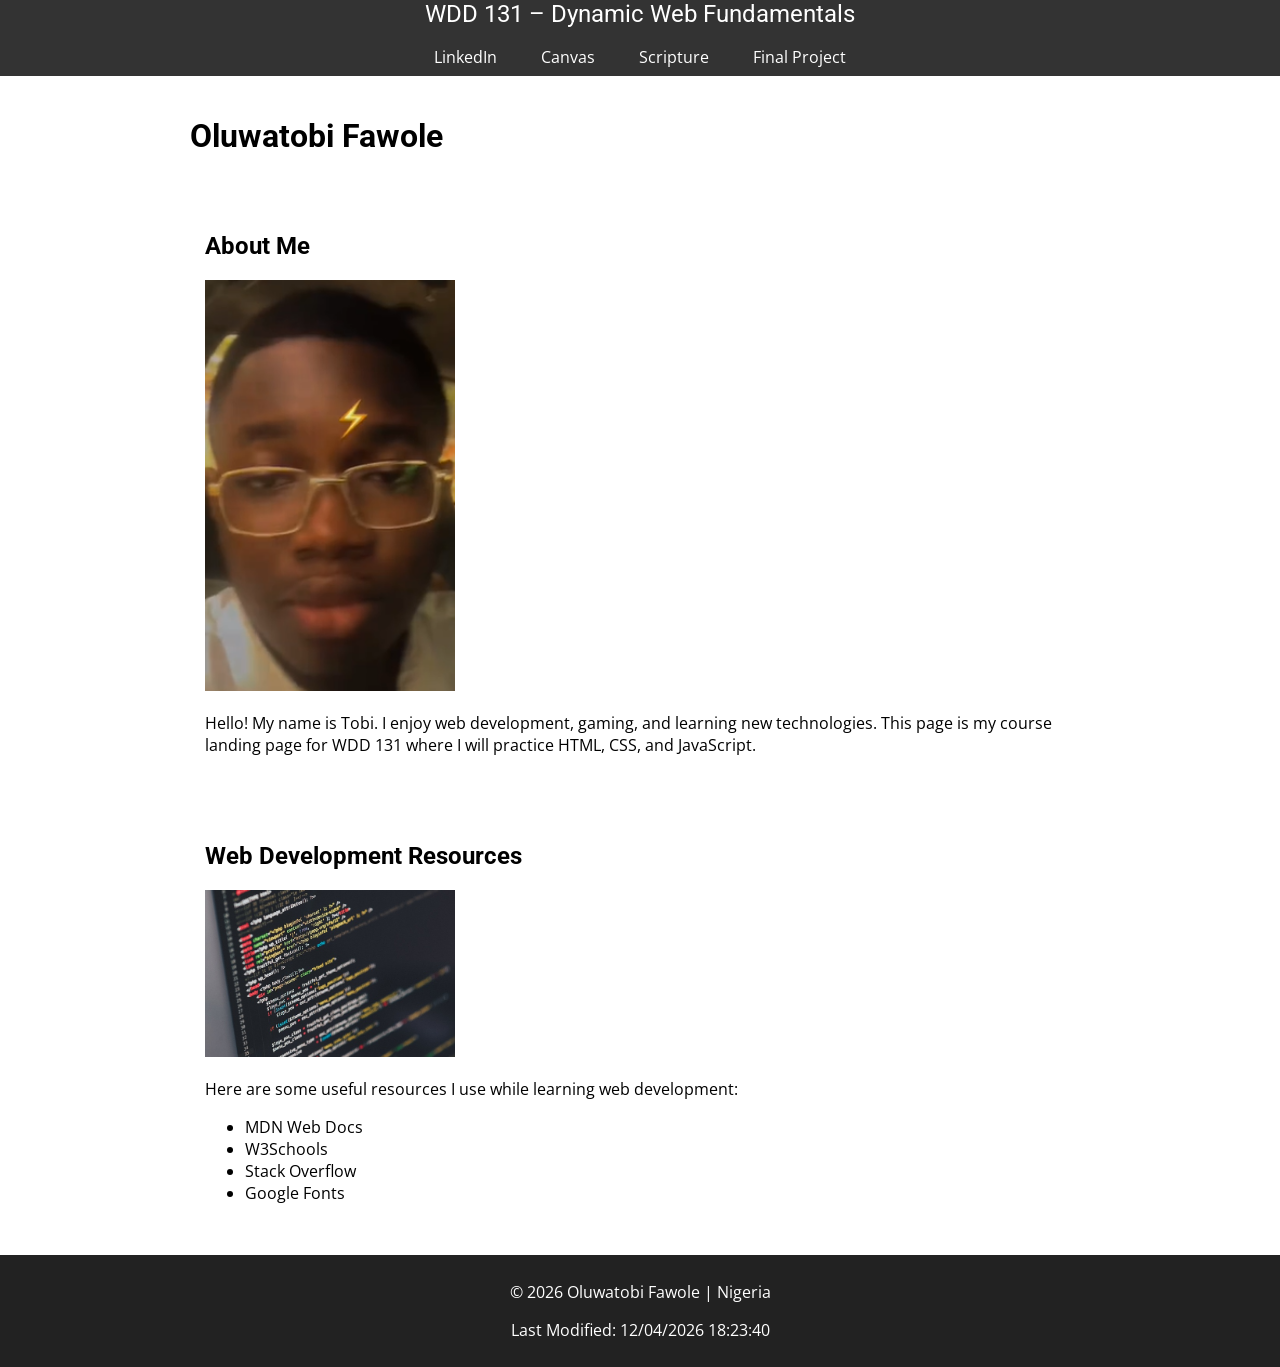
<file: index.html>
<!DOCTYPE html>
<html lang="en">
<head>
    <meta charset="UTF-8">
    <meta name="viewport" content="width=device-width, initial-scale=1.0">

    <title>WDD 131 – Dynamic Web Fundamentals – Oluwatobi Fawole</title>

    <meta name="description" content="WDD 131 – Dynamic Web Fundamentals. Course landing page for Tobiloba Fawole. HTML, CSS, JavaScript fundamentals.">

    <meta name="author" content="Oluwatobi Fawole">

    <link rel="preconnect" href="https://fonts.googleapis.com">
<link rel="preconnect" href="https://fonts.gstatic.com" crossorigin>

<link href="https://fonts.googleapis.com/css2?family=Roboto:wght@400;700&family=Open+Sans:wght@400;600&display=swap" rel="stylesheet">

    <link rel="stylesheet" href="styles/base.css">

    <script src="scripts/getdates.js" defer></script>
</head>

<body>

<header>

<span id="course-title">WDD 131 – Dynamic Web Fundamentals</span>

<nav>
<a href="https://www.linkedin.com">LinkedIn</a>
<a href="https://byupw.instructure.com/">Canvas</a>
<a href="https://www.churchofjesuschrist.org/study/scriptures/bofm/1-ne/3?lang=eng&id=p7#p7">Scripture</a>
<a href="#">Final Project</a>
</nav>

</header>

<main>

<h1>Oluwatobi Fawole</h1>

<section class="card">

<h2>About Me</h2>

<img src="images/profile.jpg" alt="Profile picture">

<p>
Hello! My name is Tobi. I enjoy web development, gaming, and learning new
technologies. This page is my course landing page for WDD 131 where I will
practice HTML, CSS, and JavaScript.
</p>

</section>

<section class="card">

<h2>Web Development Resources</h2>

<img src="images/webdev.jpg" alt="Web development">

<p>
Here are some useful resources I use while learning web development:
</p>

<ul>
<li>MDN Web Docs</li>
<li>W3Schools</li>
<li>Stack Overflow</li>
<li>Google Fonts</li>
</ul>

</section>

</main>

<footer>

<p>
© <span id="currentyear"></span> Oluwatobi Fawole | Nigeria
</p>

<p id="lastModified"></p>

</footer>

</body>
</html>
</file>
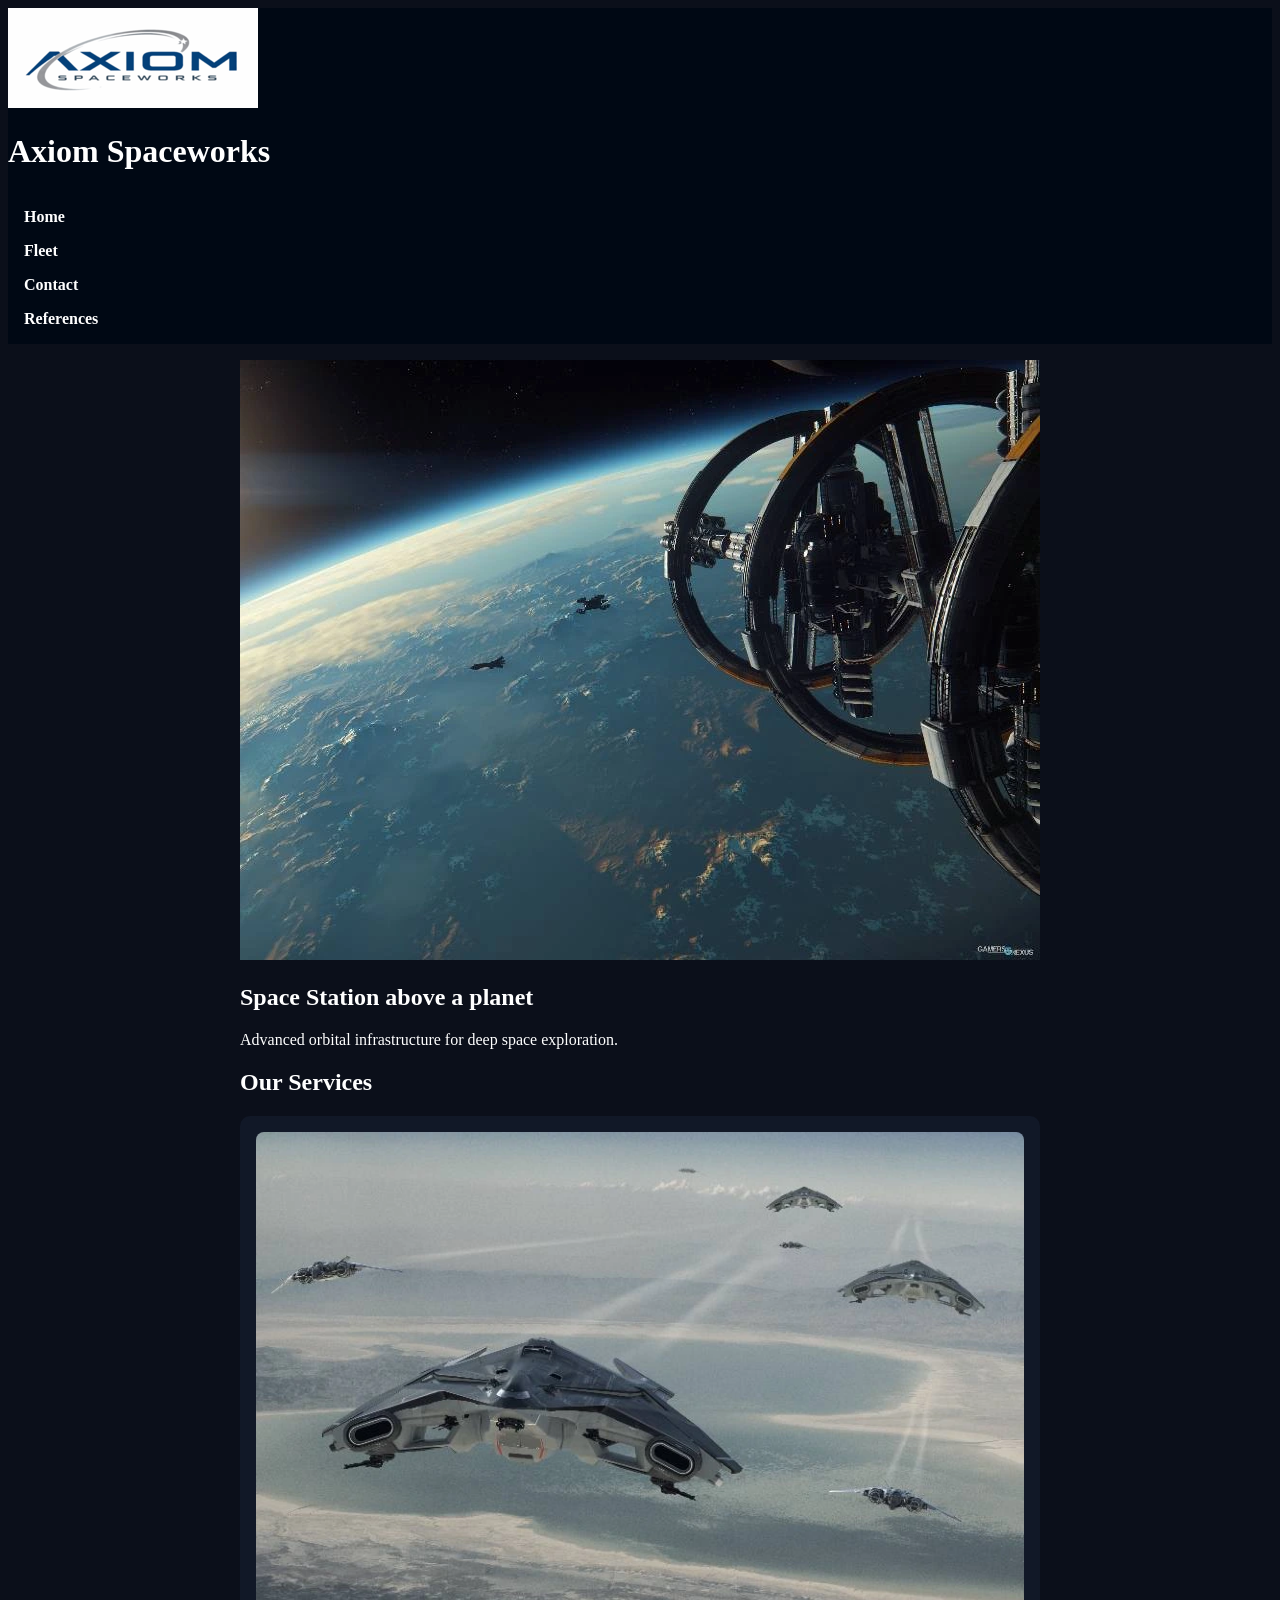
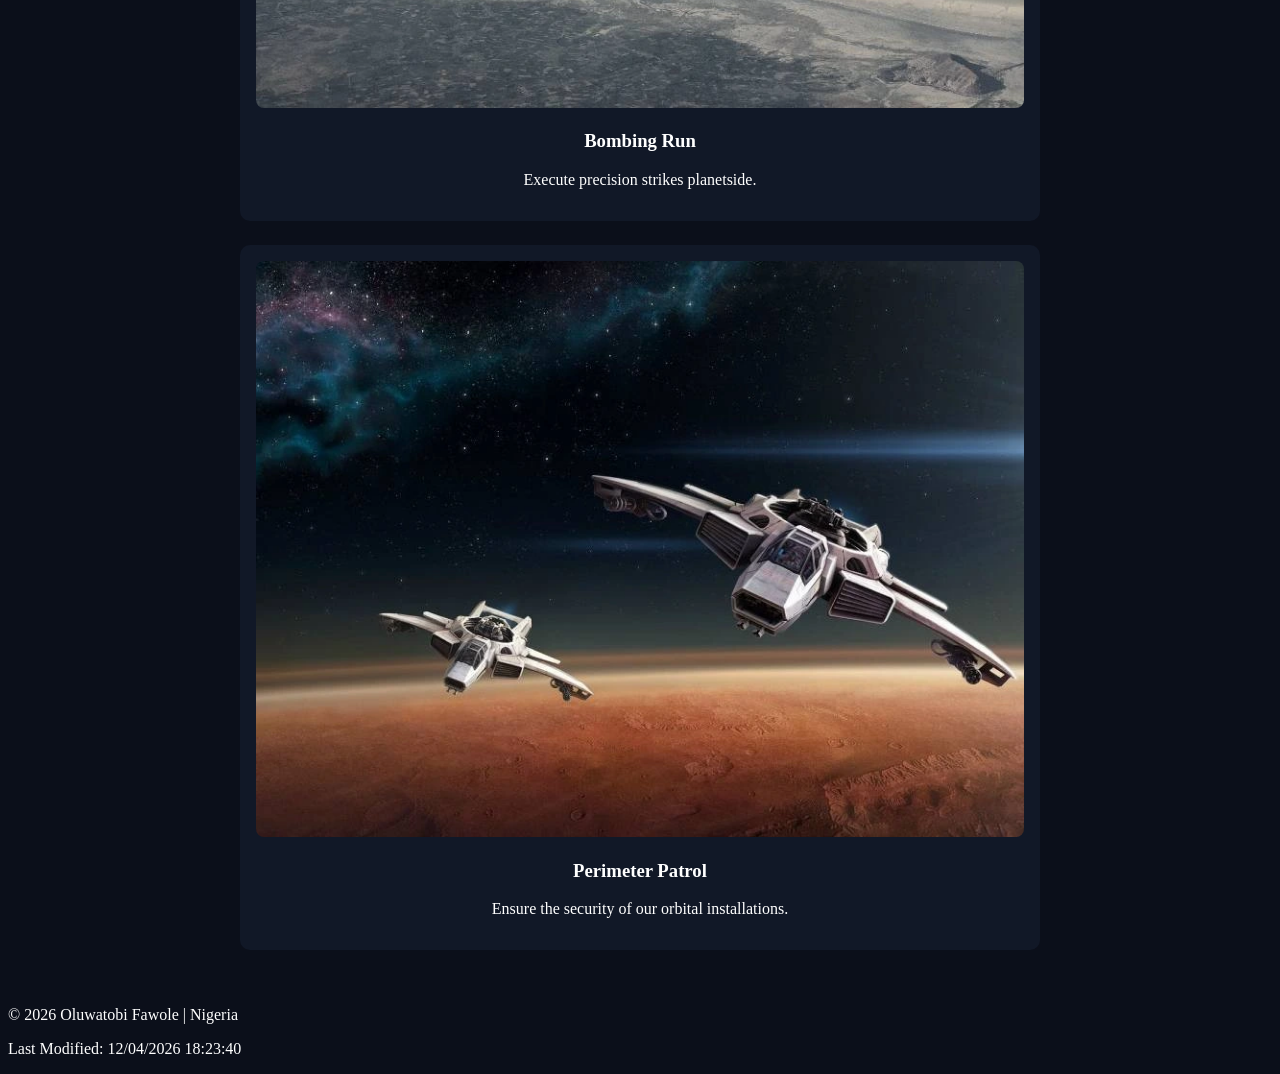
<file: project/index.html>
<!DOCTYPE html>
<html lang="en">
<head>
<meta charset="UTF-8">
<meta name="viewport" content="width=device-width, initial-scale=1.0">

<title>Axiom Spaceworks</title>
<meta name="description" content="Axiom Spaceworks - futuristic spacecraft, missions, and orbital engineering.">
<meta name="author" content="Oluwatobi Fawole">

<link rel="stylesheet" href="styles/project.css">
<script src="scripts/project.js" defer></script>
</head>

<body>

<header>
  <img src="images/logo.png" alt="Axiom Spaceworks logo" class="logo">
  <h1>Axiom Spaceworks</h1>

  <button id="menu">☰</button>

  <nav>
    <a href="index.html">Home</a>
    <a href="fleet.html">Fleet</a>
    <a href="contact.html">Contact</a>
    <a href="references.html">References</a>
  </nav>
</header>

<main>

<section class="hero">
  <img src="images/hero.webp" alt="Space Station above a planet" loading="lazy">
  <div class="hero-text">
    <h2>Space Station above a planet</h2>
    <p>Advanced orbital infrastructure for deep space exploration.</p>
  </div>
</section>

<section class="services">
  <h2>Our Services</h2>

  <div class="grid">
    <div class="card">
      <img src="images/service1.webp" alt="Bombing run" loading="lazy">
      <h3>Bombing Run</h3>
      <p>Execute precision strikes planetside.</p>
    </div>

    <div class="card">
      <img src="images/service2.webp" alt="Perimeter patrol" loading="lazy">
      <h3>Perimeter Patrol</h3>
      <p>Ensure the security of our orbital installations.</p>
    </div>
  </div>
</section>

</main>

<footer>
<p>© <span id="year"></span> Oluwatobi Fawole | Nigeria</p>
<p id="lastModified"></p>
</footer>

</body>
</html>
</file>
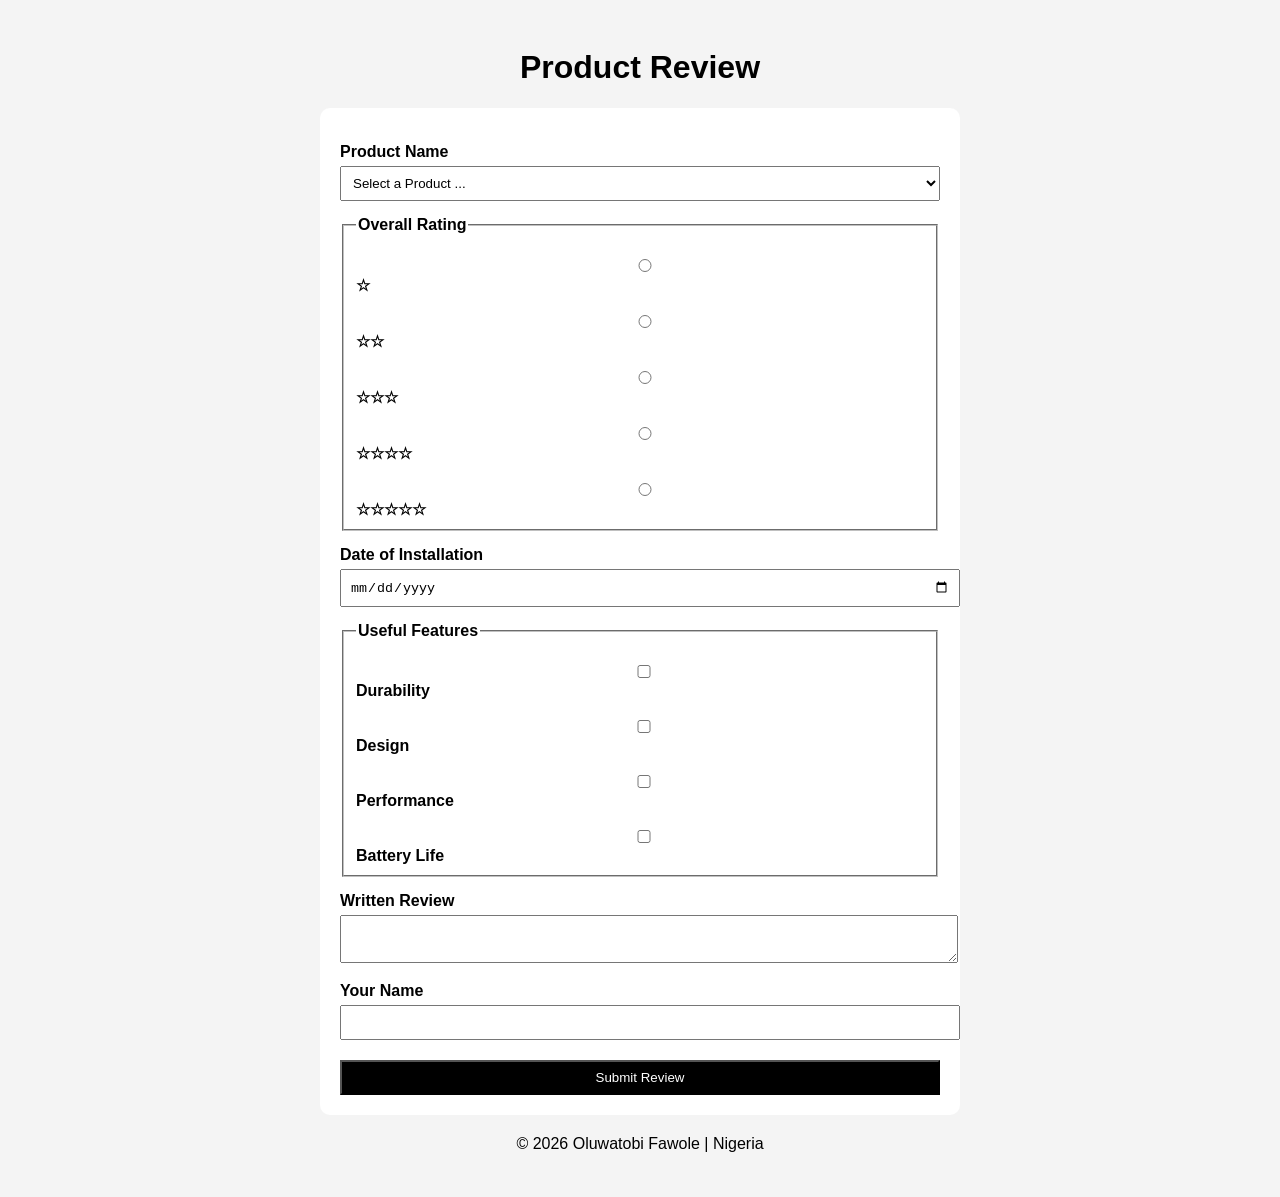
<file: form.html>
<!DOCTYPE html>
<html lang="en">
<head>
  <meta charset="UTF-8">
  <meta name="viewport" content="width=device-width, initial-scale=1.0">

  <title>Product Review</title>

  <meta name="description" content="Product review form for WDD131 by Oluwatobi Fawole allowing users to submit product feedback and ratings.">
  <meta name="author" content="Oluwatobi Fawole">

  <link rel="stylesheet" href="styles/form.css">
  <script src="scripts/form.js" defer></script>
</head>

<body>

<header>
  <h1>Product Review</h1>
</header>

<main>
<form method="get" action="review.html">

  <!-- PRODUCT -->
  <label for="product">Product Name</label>
  <select id="product" name="product" required>
    <option value="" disabled selected>Select a Product ...</option>
  </select>

  <!-- RATING -->
  <fieldset>
    <legend>Overall Rating</legend>

    <label for="r1"><input type="radio" id="r1" name="rating" value="1" required> ☆</label>
    <label for="r2"><input type="radio" id="r2" name="rating" value="2" required> ☆☆</label>
    <label for="r3"><input type="radio" id="r3" name="rating" value="3" required> ☆☆☆</label>
    <label for="r4"><input type="radio" id="r4" name="rating" value="4" required> ☆☆☆☆</label>
    <label for="r5"><input type="radio" id="r5" name="rating" value="5" required> ☆☆☆☆☆</label>
  </fieldset>

  <!-- DATE -->
  <label for="date">Date of Installation</label>
  <input type="date" id="date" name="date" required>

  <!-- FEATURES -->
  <fieldset>
    <legend>Useful Features</legend>

    <label for="f1"><input type="checkbox" id="f1" name="features" value="durability"> Durability</label>
    <label for="f2"><input type="checkbox" id="f2" name="features" value="design"> Design</label>
    <label for="f3"><input type="checkbox" id="f3" name="features" value="performance"> Performance</label>
    <label for="f4"><input type="checkbox" id="f4" name="features" value="battery"> Battery Life</label>
  </fieldset>

  <!-- REVIEW -->
  <label for="review">Written Review</label>
  <textarea id="review" name="review"></textarea>

  <!-- NAME -->
  <label for="username">Your Name</label>
  <input type="text" id="username" name="username">

  <!-- SUBMIT -->
  <input type="submit" value="Submit Review">

</form>
</main>

<footer>
  <p>© <span id="year"></span> Oluwatobi Fawole | Nigeria</p>
</footer>

</body>
</html>
</file>
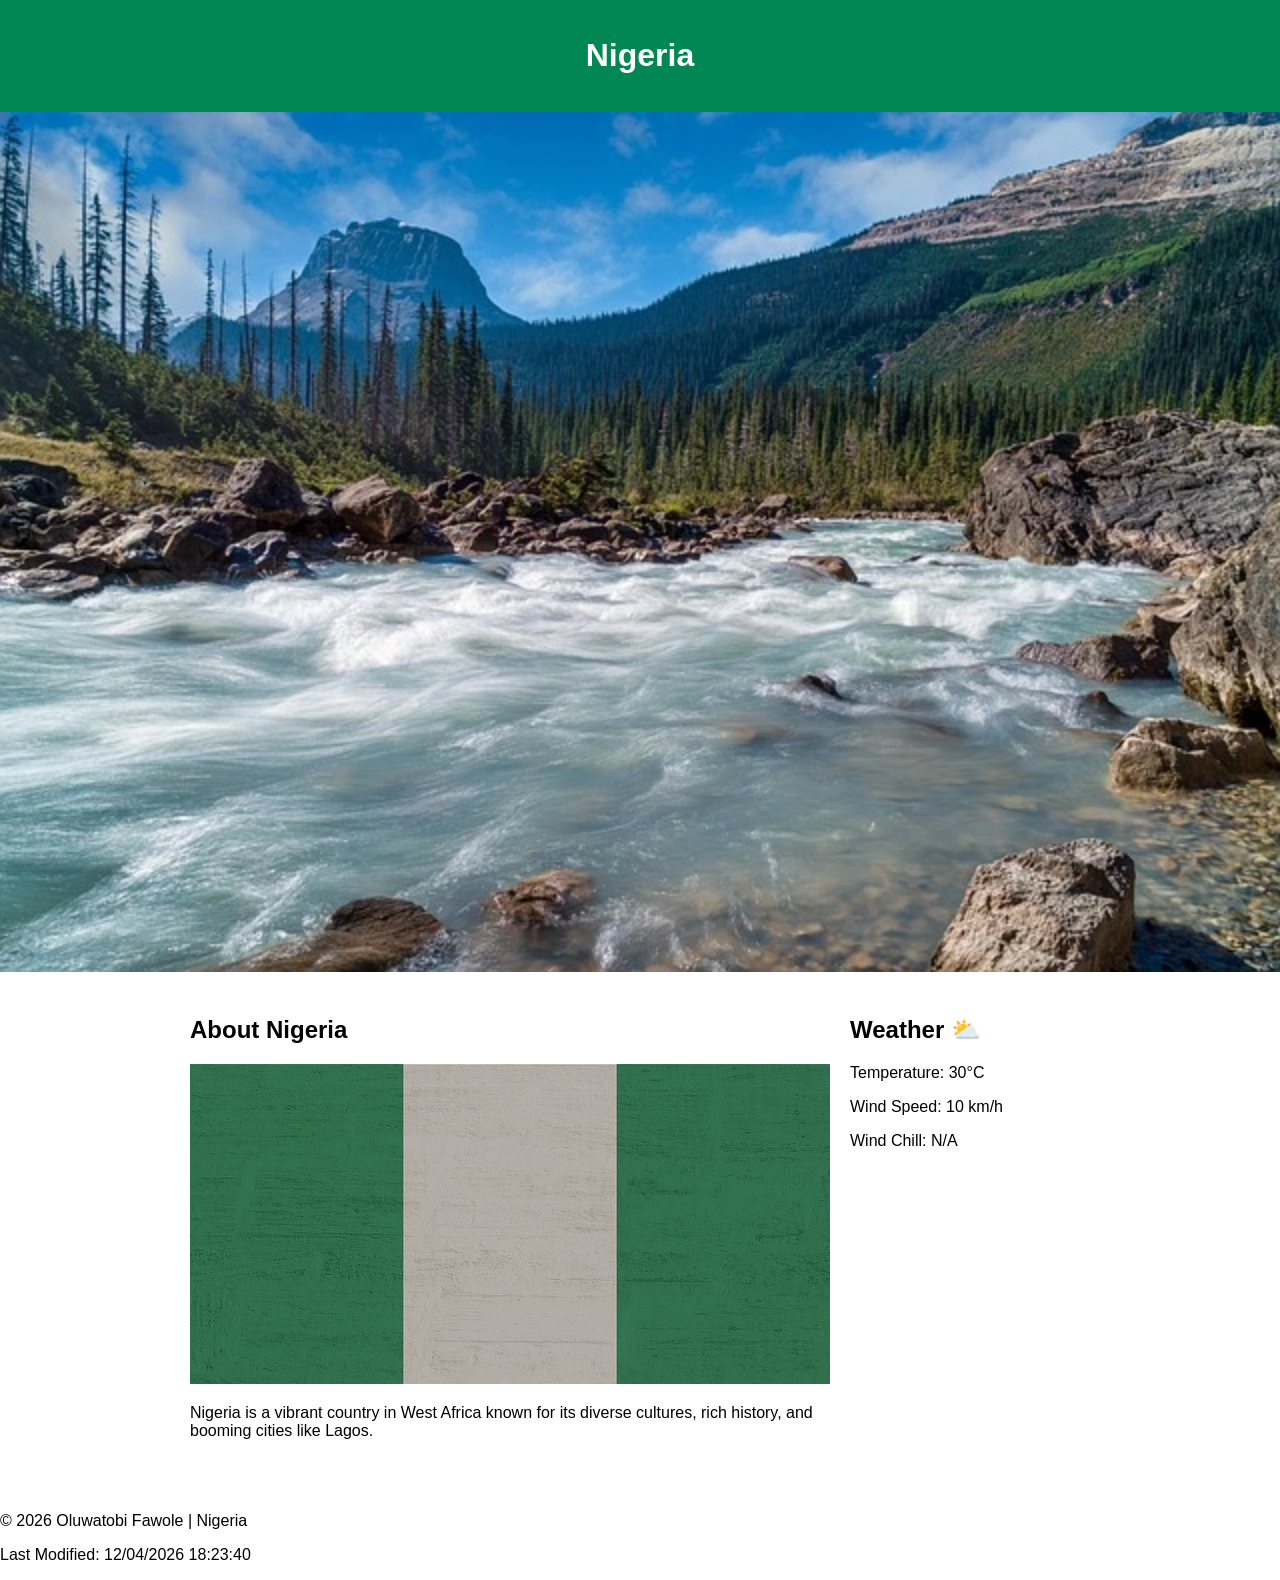
<file: place.html>
<!DOCTYPE html>
<html lang="en">
<head>
<meta charset="UTF-8">
<meta name="viewport" content="width=device-width, initial-scale=1.0">

<title>WDD 131 – Dynamic Web Fundamentals – Nigeria</title>

<meta name="description" content="WDD 131 country page about Nigeria featuring responsive design, weather details, and cultural highlights.">

<meta name="author" content="Oluwatobi Fawole">

<link rel="stylesheet" href="styles/place.css">

<script src="scripts/place.js" defer></script>
</head>

<body>

<header>
<h1>Nigeria</h1>
</header>

<!-- HERO IMAGE (RESPONSIVE) -->
<section class="hero">
<picture>
  <source srcset="images/hero-small.webp" media="(max-width: 600px)">
  <source srcset="images/hero-large.webp" media="(min-width: 601px)">
  <img src="images/hero-large.webp" alt="Nigeria landscape">
</picture>
</section>

<main>

<section class="info">
<h2>About Nigeria</h2>
<img src="images/flag.jpg" alt="Nigeria Flag">
<p>
Nigeria is a vibrant country in West Africa known for its diverse cultures,
rich history, and booming cities like Lagos.
</p>
</section>

<section class="weather">
<h2>Weather</h2>

<p>Temperature: <span id="temp">30</span>°C</p>
<p>Wind Speed: <span id="wind">10</span> km/h</p>
<p>Wind Chill: <span id="windchill"></span></p>

<!-- Mobile SVG icon -->
<img src="images/weather.svg" alt="Weather Icon" class="weather-icon">

</section>

</main>

<footer>
<p>© <span id="year"></span> Oluwatobi Fawole | Nigeria</p>
<p id="lastModified"></p>
</footer>

</body>
</html>
</file>
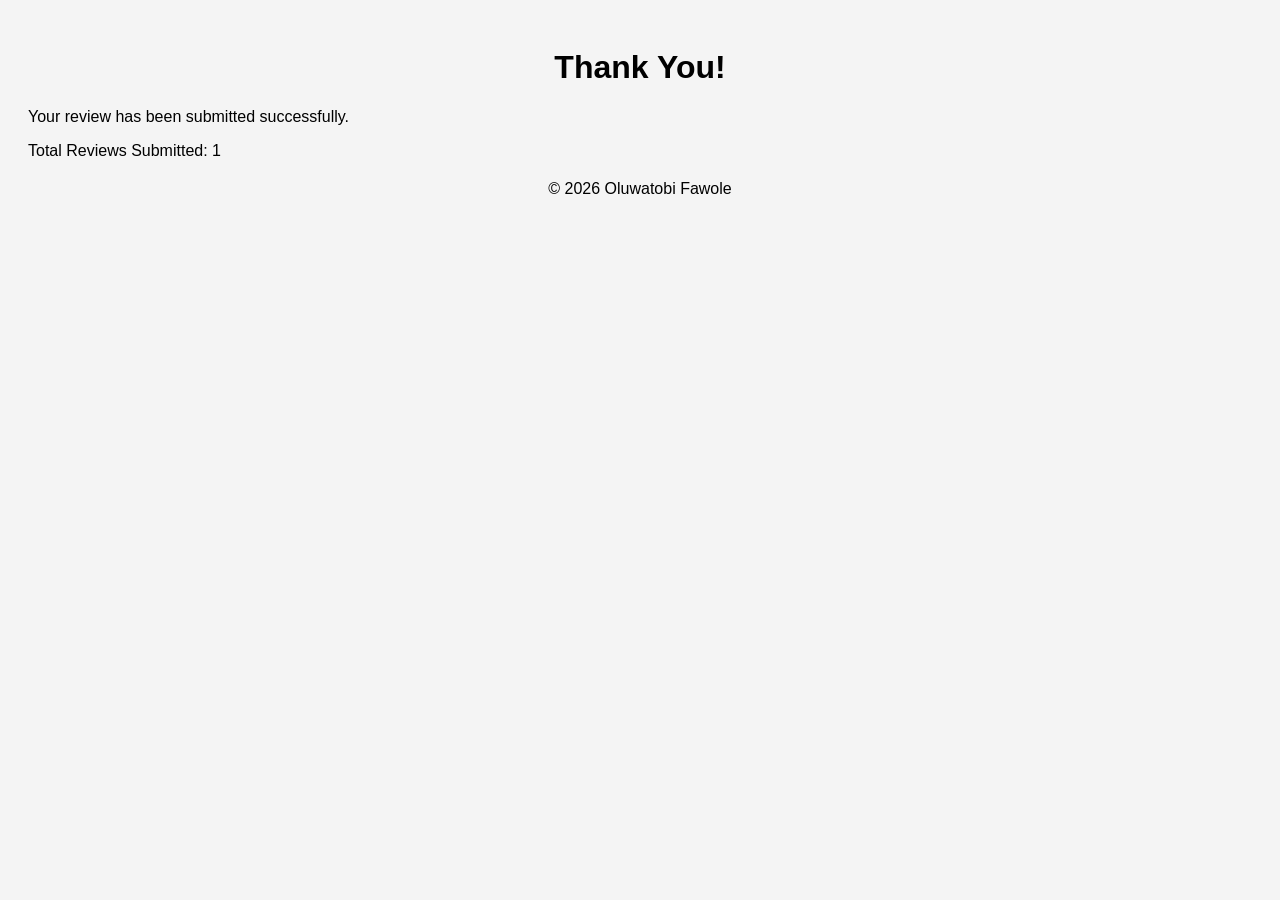
<file: review.html>
<!DOCTYPE html>
<html lang="en">
<head>
  <meta charset="UTF-8">
  <meta name="viewport" content="width=device-width, initial-scale=1.0">

  <title>Review Submitted</title>

  <link rel="stylesheet" href="styles/form.css">
  <script src="scripts/review.js" defer></script>
</head>

<body>

<h1>Thank You!</h1>
<p>Your review has been submitted successfully.</p>

<p>Total Reviews Submitted: <span id="counter"></span></p>

<footer>
  <p>© <span id="year"></span> Oluwatobi Fawole</p>
</footer>

</body>
</html>
</file>
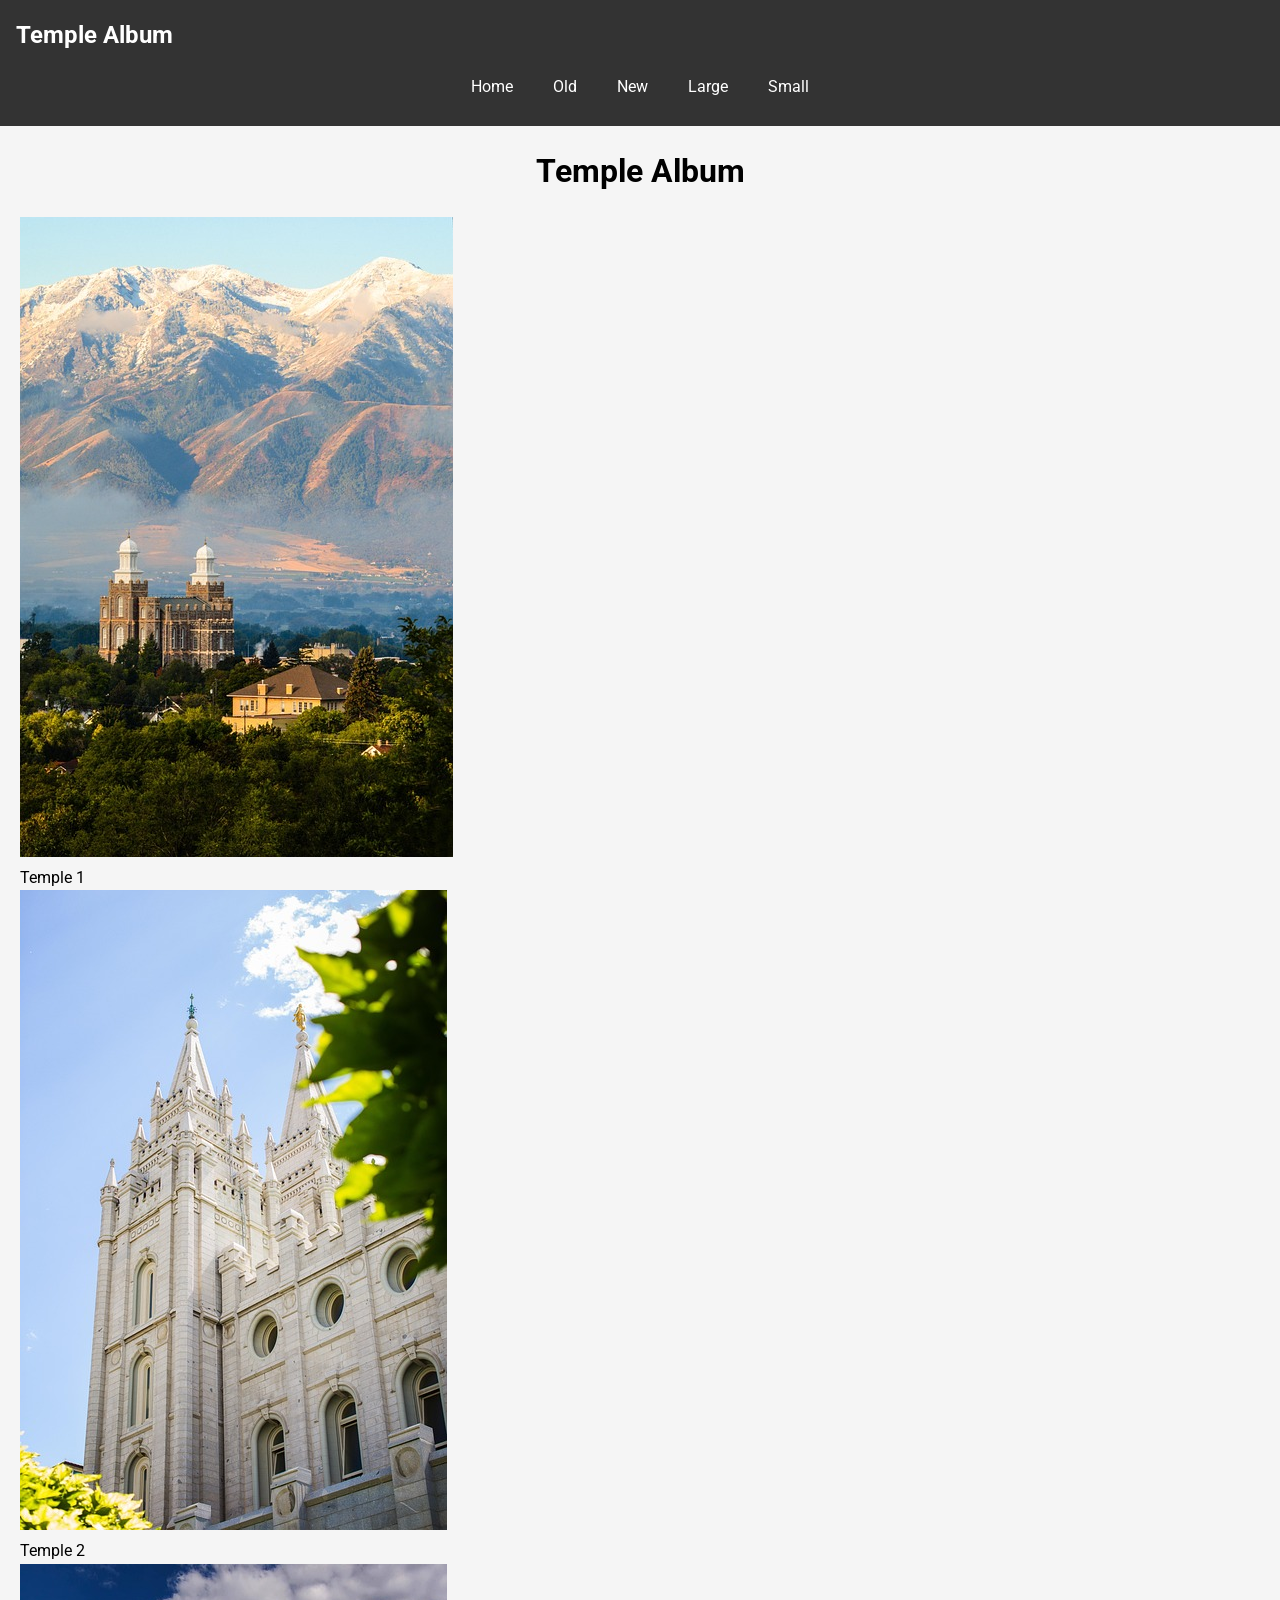
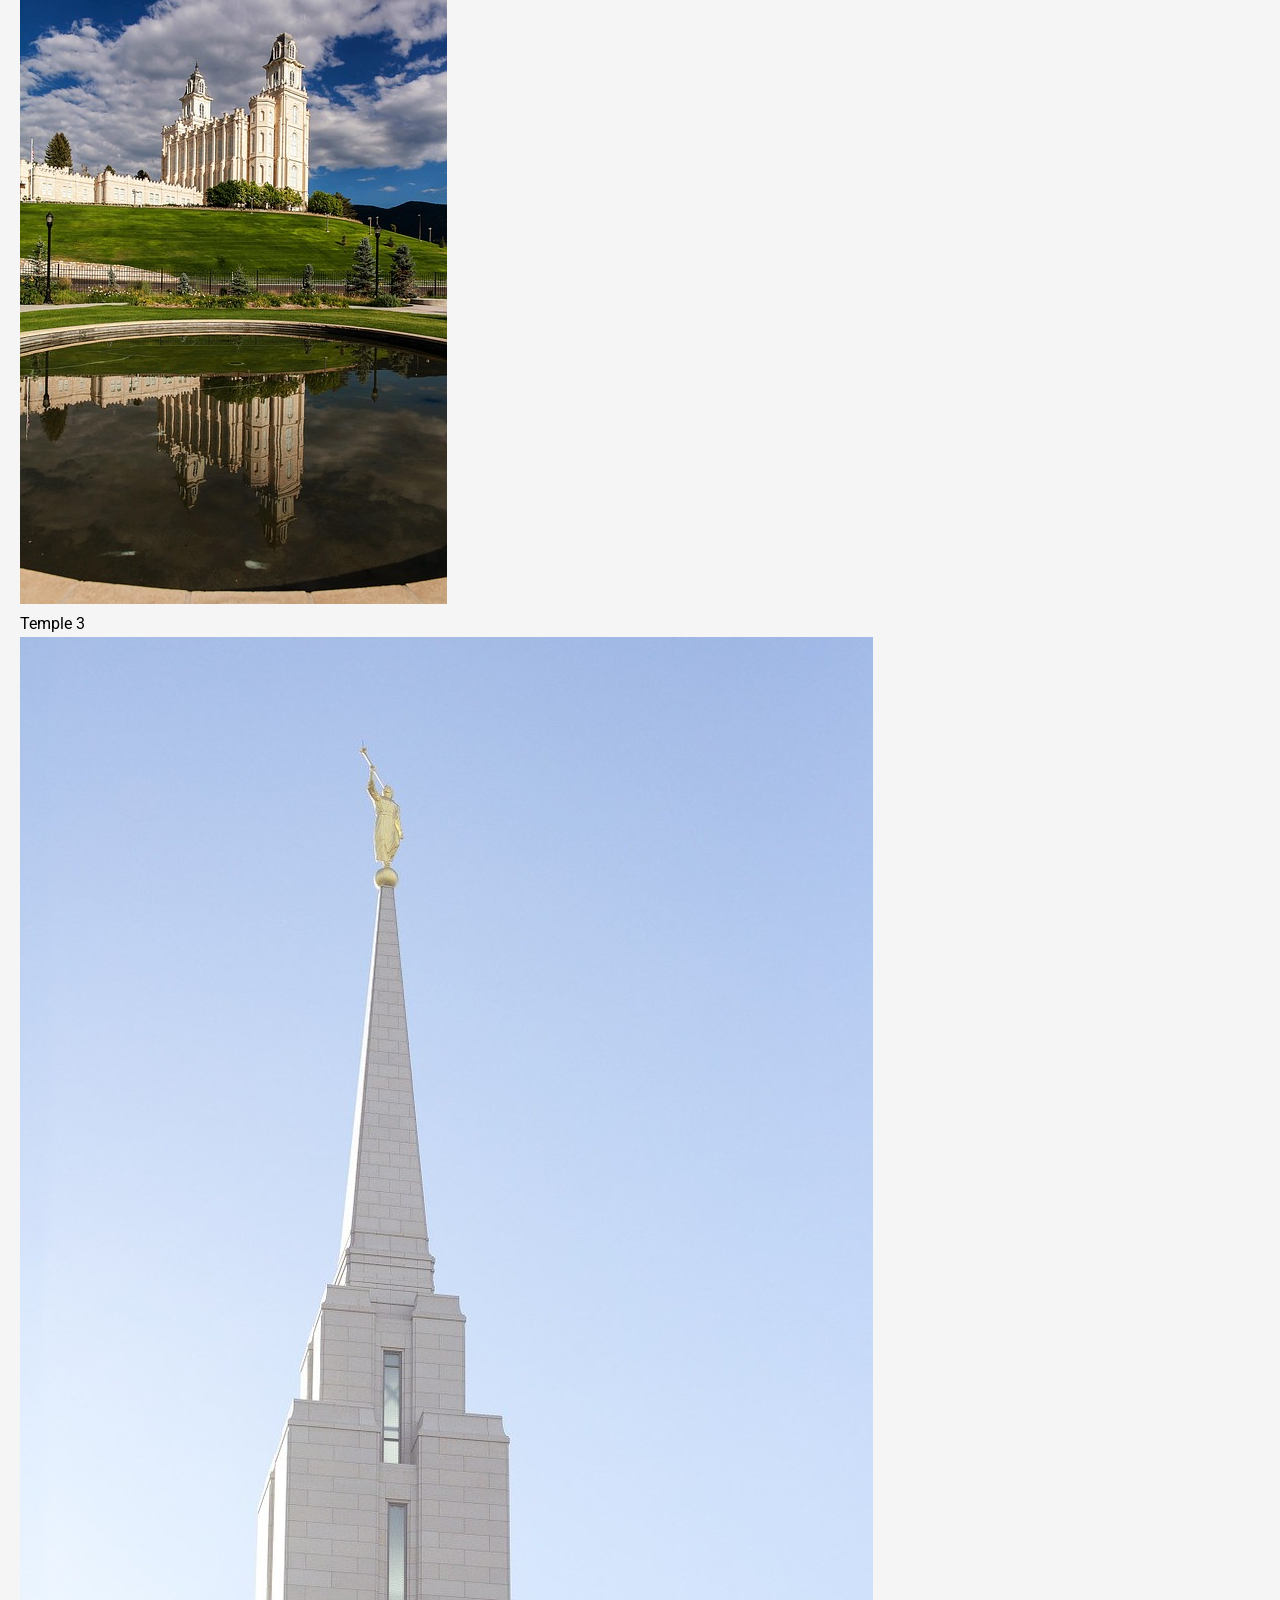
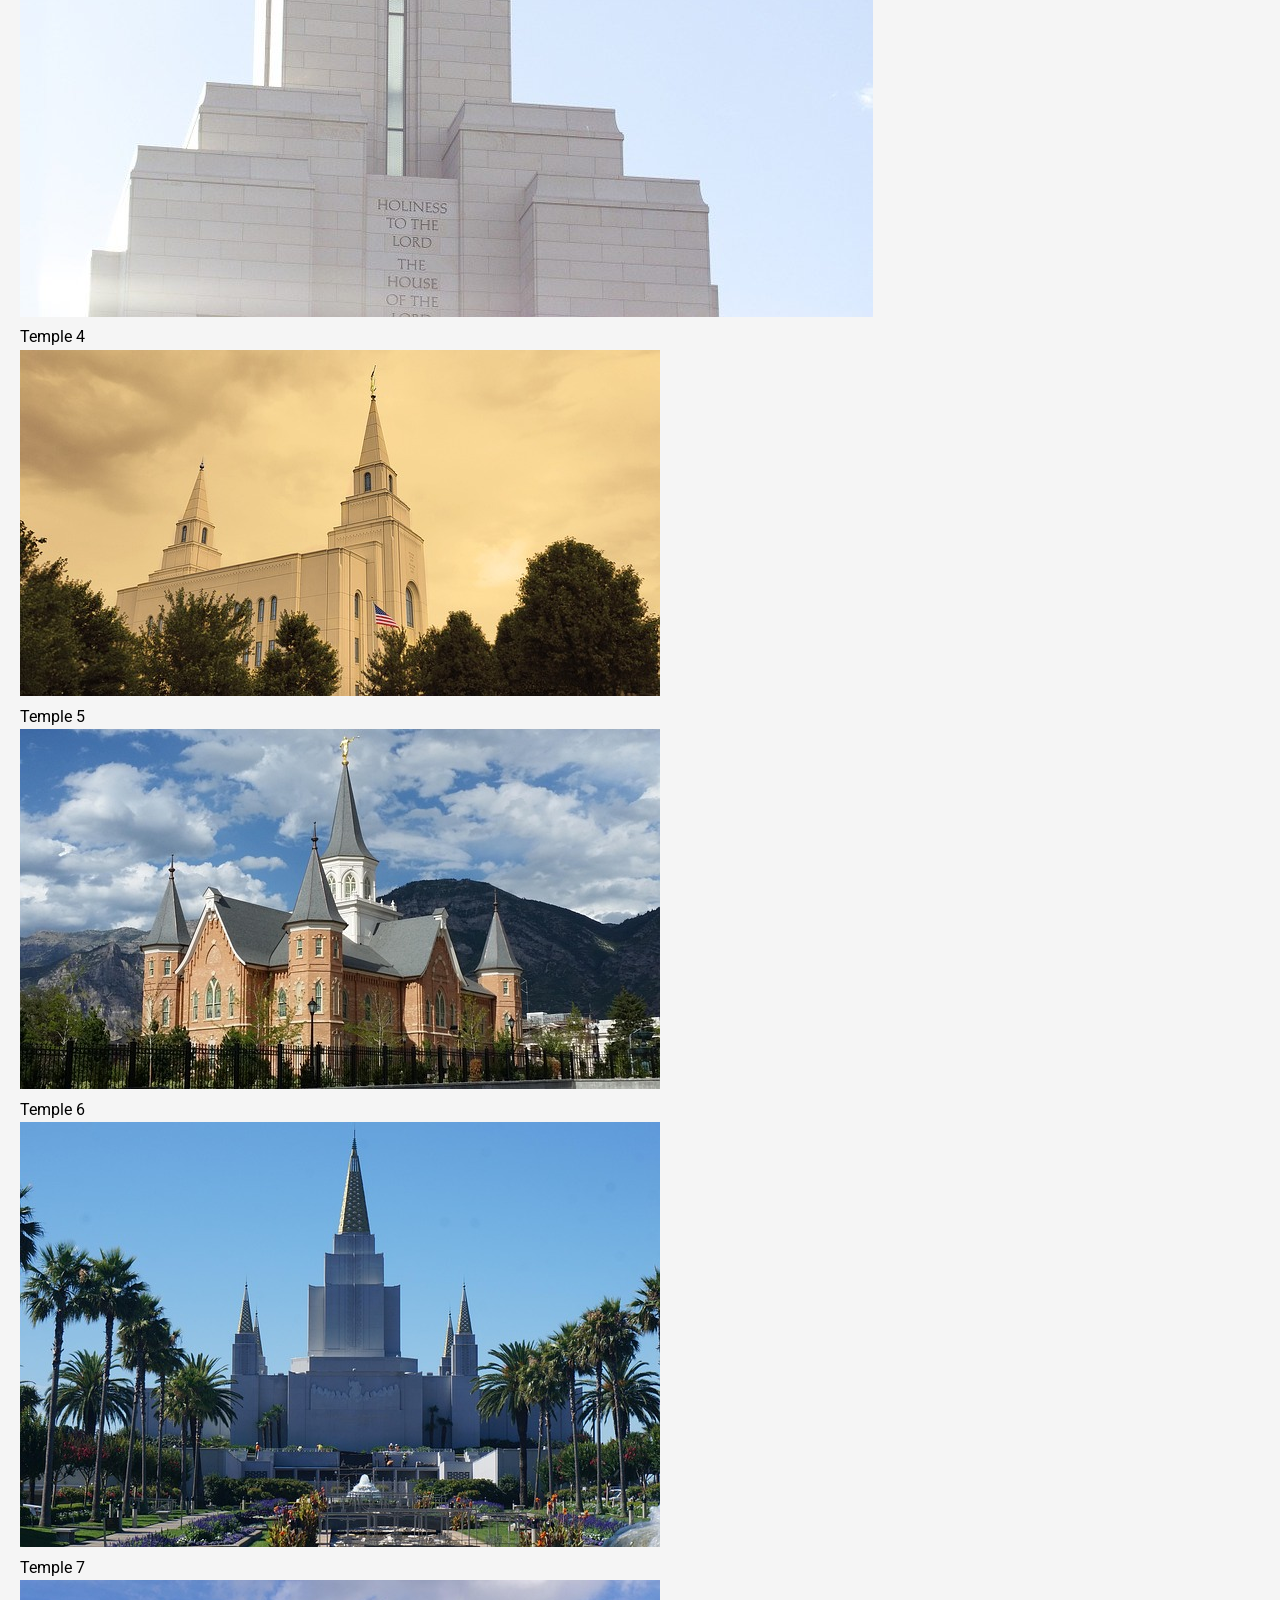
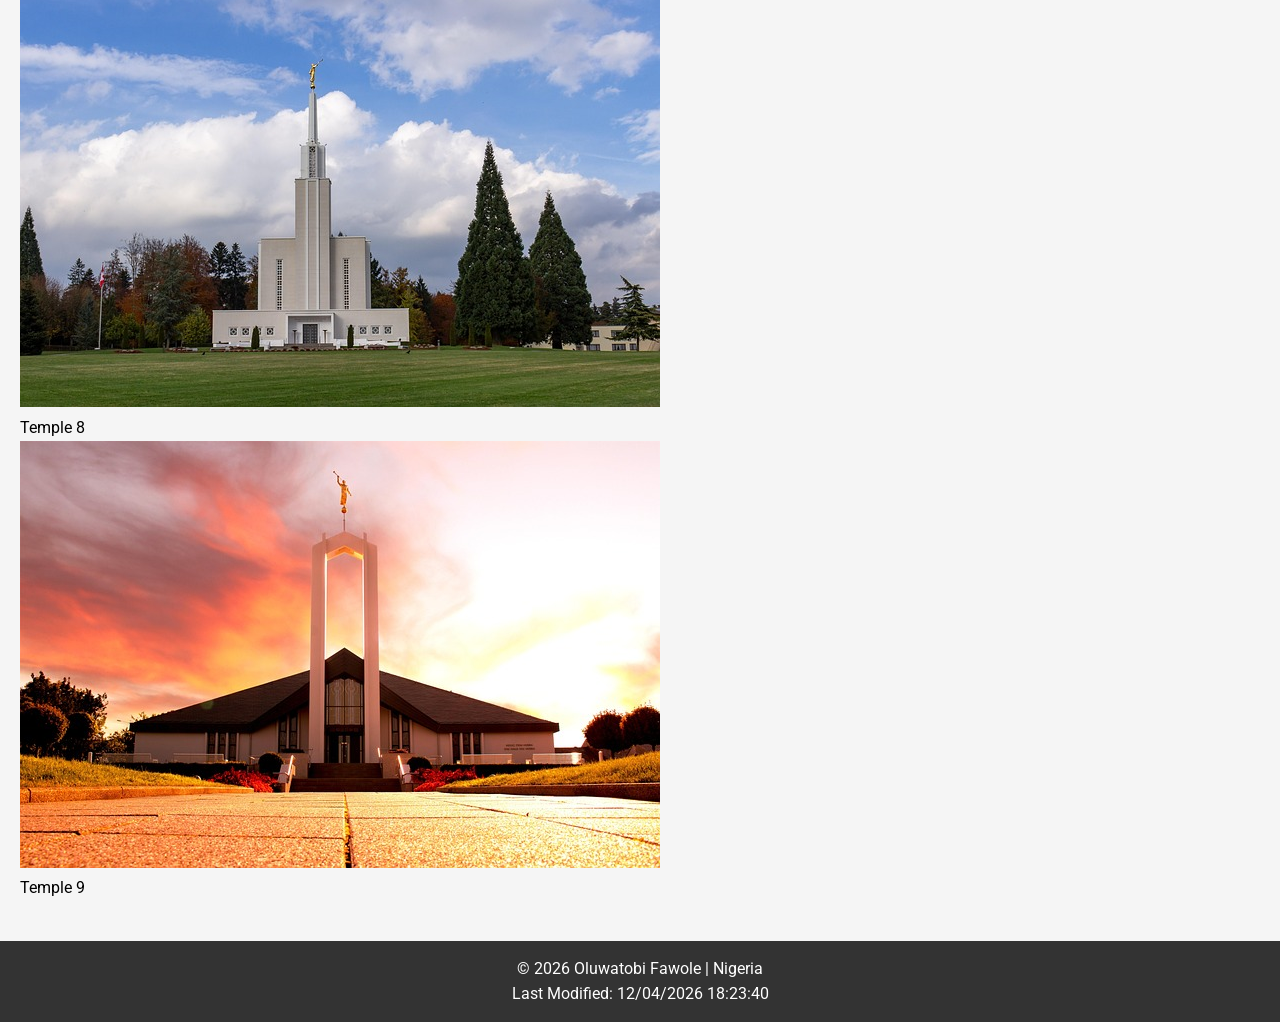
<file: temples.html>
<!DOCTYPE html>
<html lang="en">

<head>
<meta charset="UTF-8">
<meta name="viewport" content="width=device-width, initial-scale=1.0">

<title>Temple Album</title>
<meta name="description" content="Temple Album page for WDD 131 Dynamic Web Fundamentals by Oluwatobi Fawole featuring a responsive gallery of temple images.">

<meta name="author" content="Oluwatobi Fawole">

<link rel="preconnect" href="https://fonts.googleapis.com">
<link rel="preconnect" href="https://fonts.gstatic.com" crossorigin>

<link href="https://fonts.googleapis.com/css2?family=Roboto:wght@400;700&display=swap" rel="stylesheet">

<link rel="stylesheet" href="styles/temples.css">
<link rel="stylesheet" href="styles/temples-large.css">

<script src="scripts/temples.js" defer></script>

</head>

<body>

<header>

<h2>Temple Album</h2>

<button id="menu">☰</button>

<nav>
<a href="#">Home</a>
<a href="#">Old</a>
<a href="#">New</a>
<a href="#">Large</a>
<a href="#">Small</a>
</nav>

</header>

<main>

<h1>Temple Album</h1>

<div class="gallery">

<figure>
<img src="images/temple1.jpg" alt="Temple 1">
<figcaption>Temple 1</figcaption>
</figure>

<figure>
<img src="images/temple2.jpg" alt="Temple 2">
<figcaption>Temple 2</figcaption>
</figure>

<figure>
<img src="images/temple3.jpg" alt="Temple 3">
<figcaption>Temple 3</figcaption>
</figure>

<figure>
<img src="images/temple4.jpg" alt="Temple 4">
<figcaption>Temple 4</figcaption>
</figure>

<figure>
<img src="images/temple5.jpg" alt="Temple 5">
<figcaption>Temple 5</figcaption>
</figure>

<figure>
<img src="images/temple6.jpg" alt="Temple 6">
<figcaption>Temple 6</figcaption>
</figure>

<figure>
<img src="images/temple7.jpg" alt="Temple 7">
<figcaption>Temple 7</figcaption>
</figure>

<figure>
<img src="images/temple8.jpg" alt="Temple 8">
<figcaption>Temple 8</figcaption>
</figure>

<figure>
<img src="images/temple9.jpg" alt="Temple 9">
<figcaption>Temple 9</figcaption>
</figure>

</div>

</main>

<footer>

<p>
© <span id="year"></span> Oluwatobi Fawole | Nigeria
</p>

<p id="lastModified"></p>

</footer>

</body>
</html>
</file>
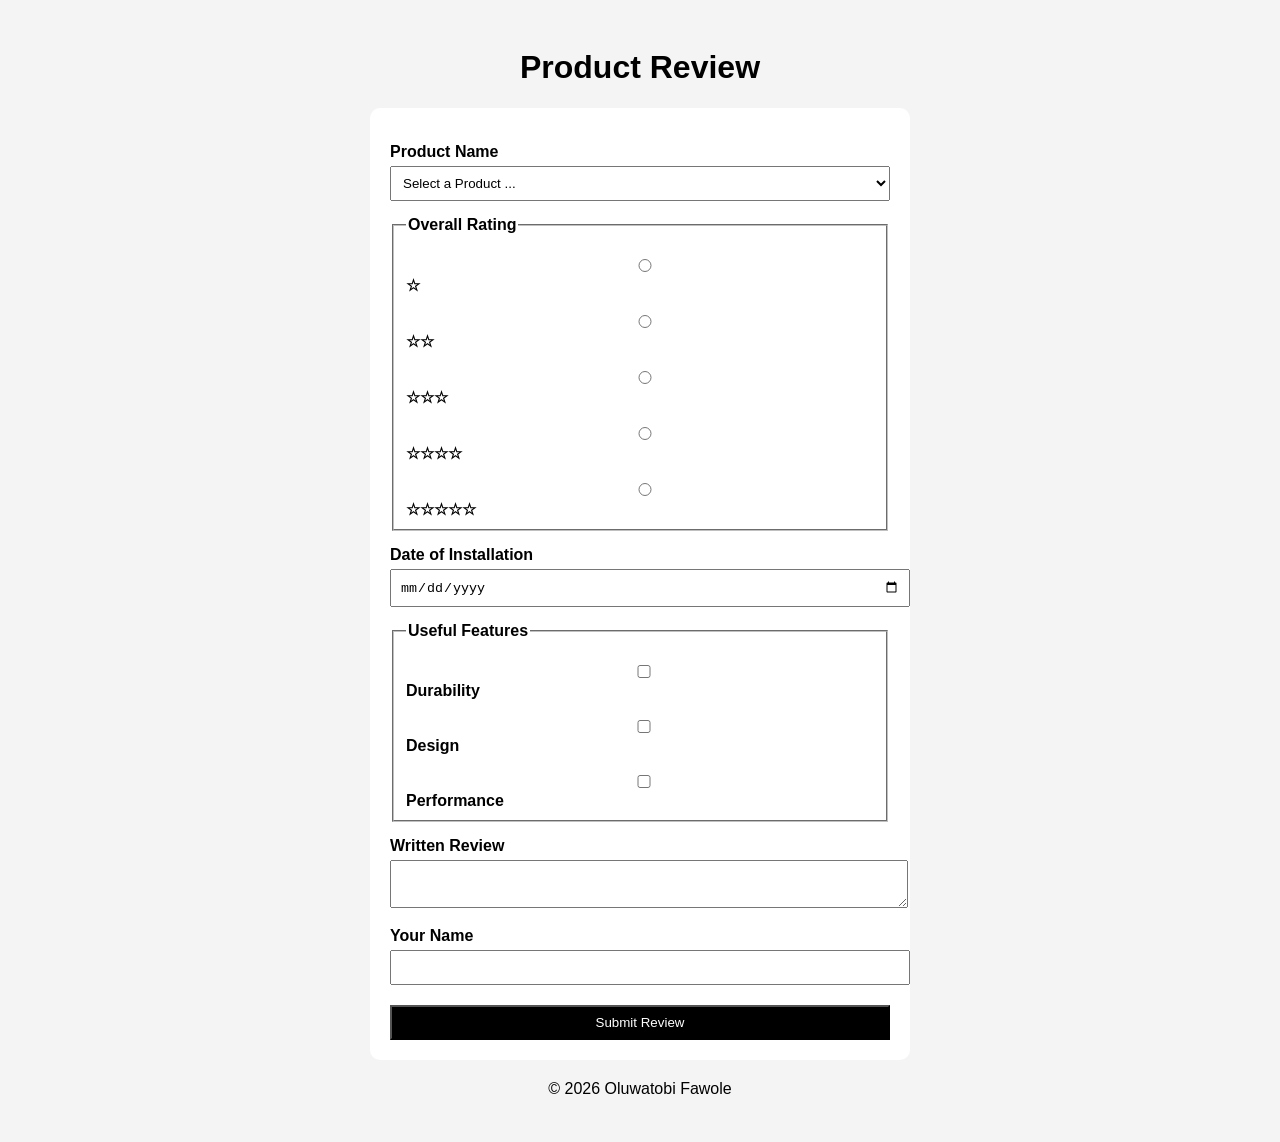
<file: form-project/form.html>
<!DOCTYPE html>
<html lang="en">
<head>
  <meta charset="UTF-8">
  <meta name="viewport" content="width=device-width, initial-scale=1.0">

  <title>Product Review</title>

  <link rel="stylesheet" href="styles/form.css">
  <script src="scripts/form.js" defer></script>
</head>

<body>

<h1>Product Review</h1>

<form method="get" action="review.html">

  <!-- PRODUCT -->
  <label for="product">Product Name</label>
  <select id="product" name="product" required>
    <option value="" disabled selected>Select a Product ...</option>
  </select>

  <!-- RATING -->
  <fieldset>
    <legend>Overall Rating</legend>

    <label><input type="radio" name="rating" value="1" required> ☆</label>
    <label><input type="radio" name="rating" value="2"> ☆☆</label>
    <label><input type="radio" name="rating" value="3"> ☆☆☆</label>
    <label><input type="radio" name="rating" value="4"> ☆☆☆☆</label>
    <label><input type="radio" name="rating" value="5"> ☆☆☆☆☆</label>
  </fieldset>

  <!-- DATE -->
  <label for="date">Date of Installation</label>
  <input type="date" id="date" name="date" required>

  <!-- FEATURES -->
  <fieldset>
    <legend>Useful Features</legend>

    <label><input type="checkbox" name="features" value="durability"> Durability</label>
    <label><input type="checkbox" name="features" value="design"> Design</label>
    <label><input type="checkbox" name="features" value="performance"> Performance</label>
  </fieldset>

  <!-- REVIEW -->
  <label for="review">Written Review</label>
  <textarea id="review" name="review"></textarea>

  <!-- NAME -->
  <label for="username">Your Name</label>
  <input type="text" id="username" name="username">

  <!-- SUBMIT -->
  <input type="submit" value="Submit Review">

</form>

<footer>
  <p>© <span id="year"></span> Oluwatobi Fawole</p>
</footer>

</body>
</html>
</file>
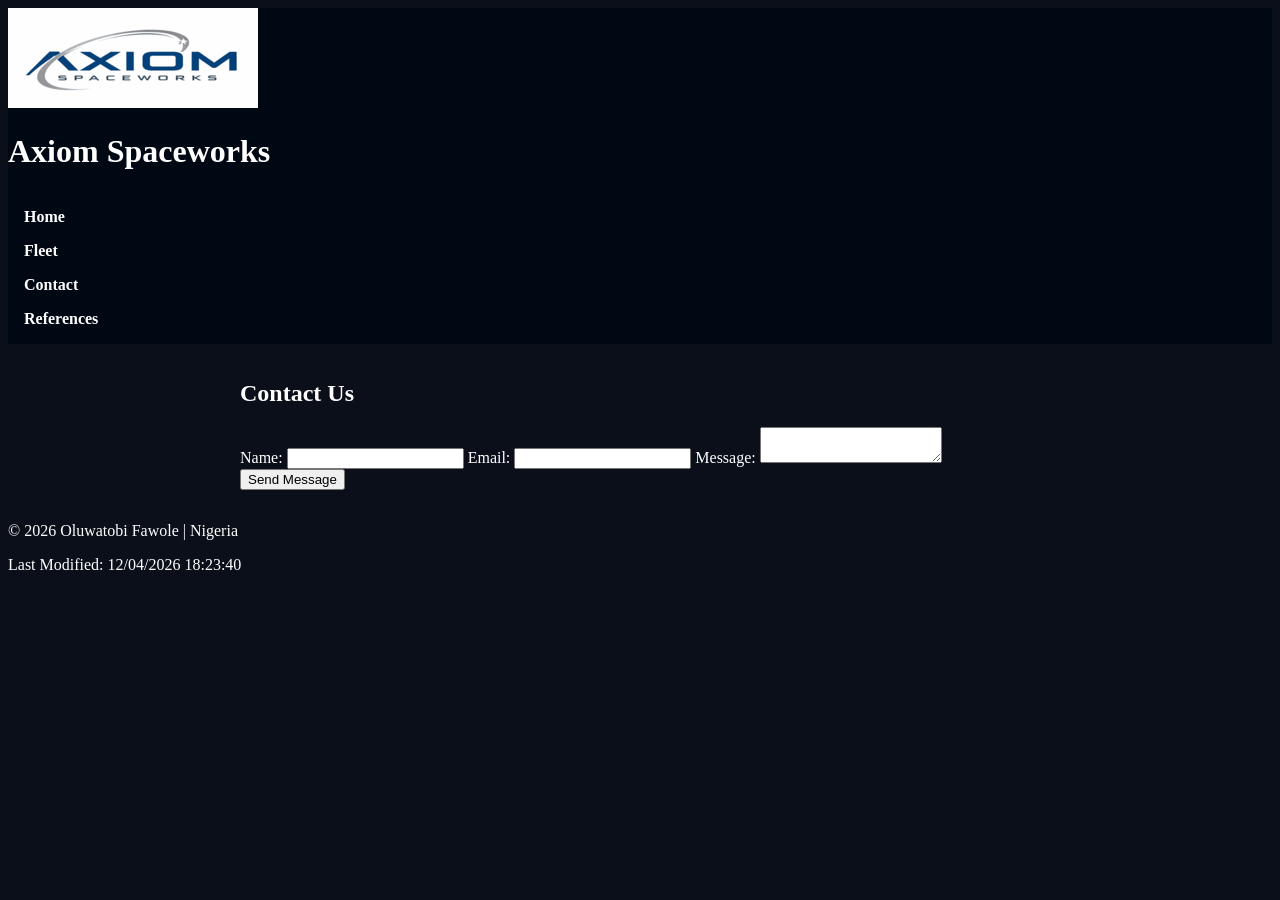
<file: project/contact.html>
<!DOCTYPE html>
<html lang="en">
<head>
<meta charset="UTF-8">
<meta name="viewport" content="width=device-width, initial-scale=1.0">

<title>Contact - Axiom Spaceworks</title>
<meta name="description" content="Contact Axiom Spaceworks.">
<meta name="author" content="Oluwatobi Fawole">

<link rel="stylesheet" href="styles/project.css">
<script src="scripts/project.js" defer></script>
</head>

<body>

<header>
  <img src="images/logo.png" alt="Logo" class="logo">
  <h1>Axiom Spaceworks</h1>

  <button id="menu">☰</button>

  <nav>
    <a href="index.html">Home</a>
    <a href="fleet.html">Fleet</a>
    <a href="contact.html">Contact</a>
    <a href="references.html">References</a>
  </nav>
</header>

<main>

<h2>Contact Us</h2>

<form>
  <label for="name">Name:</label>
  <input type="text" id="name" required>

  <label for="email">Email:</label>
  <input type="email" id="email" required>

  <label for="message">Message:</label>
  <textarea id="message"></textarea>

  <button type="submit">Send Message</button>
</form>

</main>

<footer>
<p>© <span id="year"></span> Oluwatobi Fawole | Nigeria</p>
<p id="lastModified"></p>
</footer>

</body>
</html>
</file>
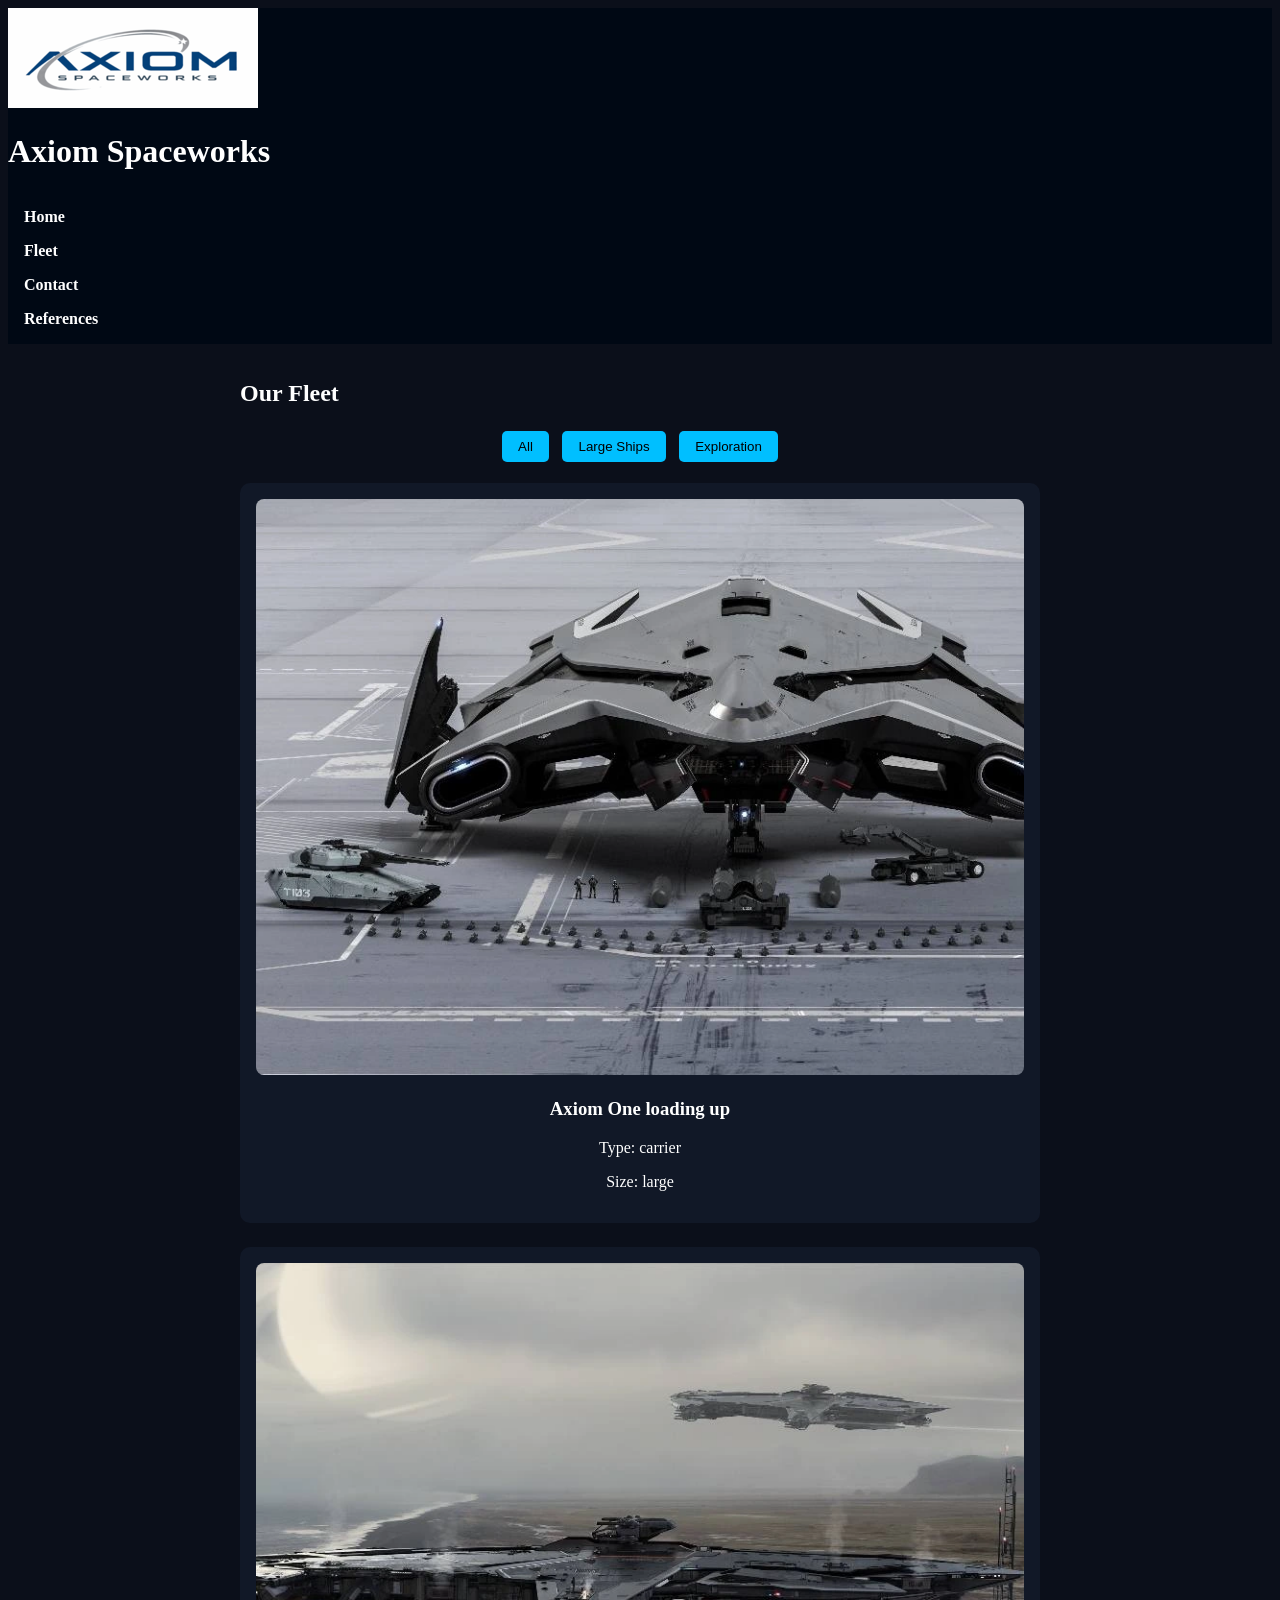
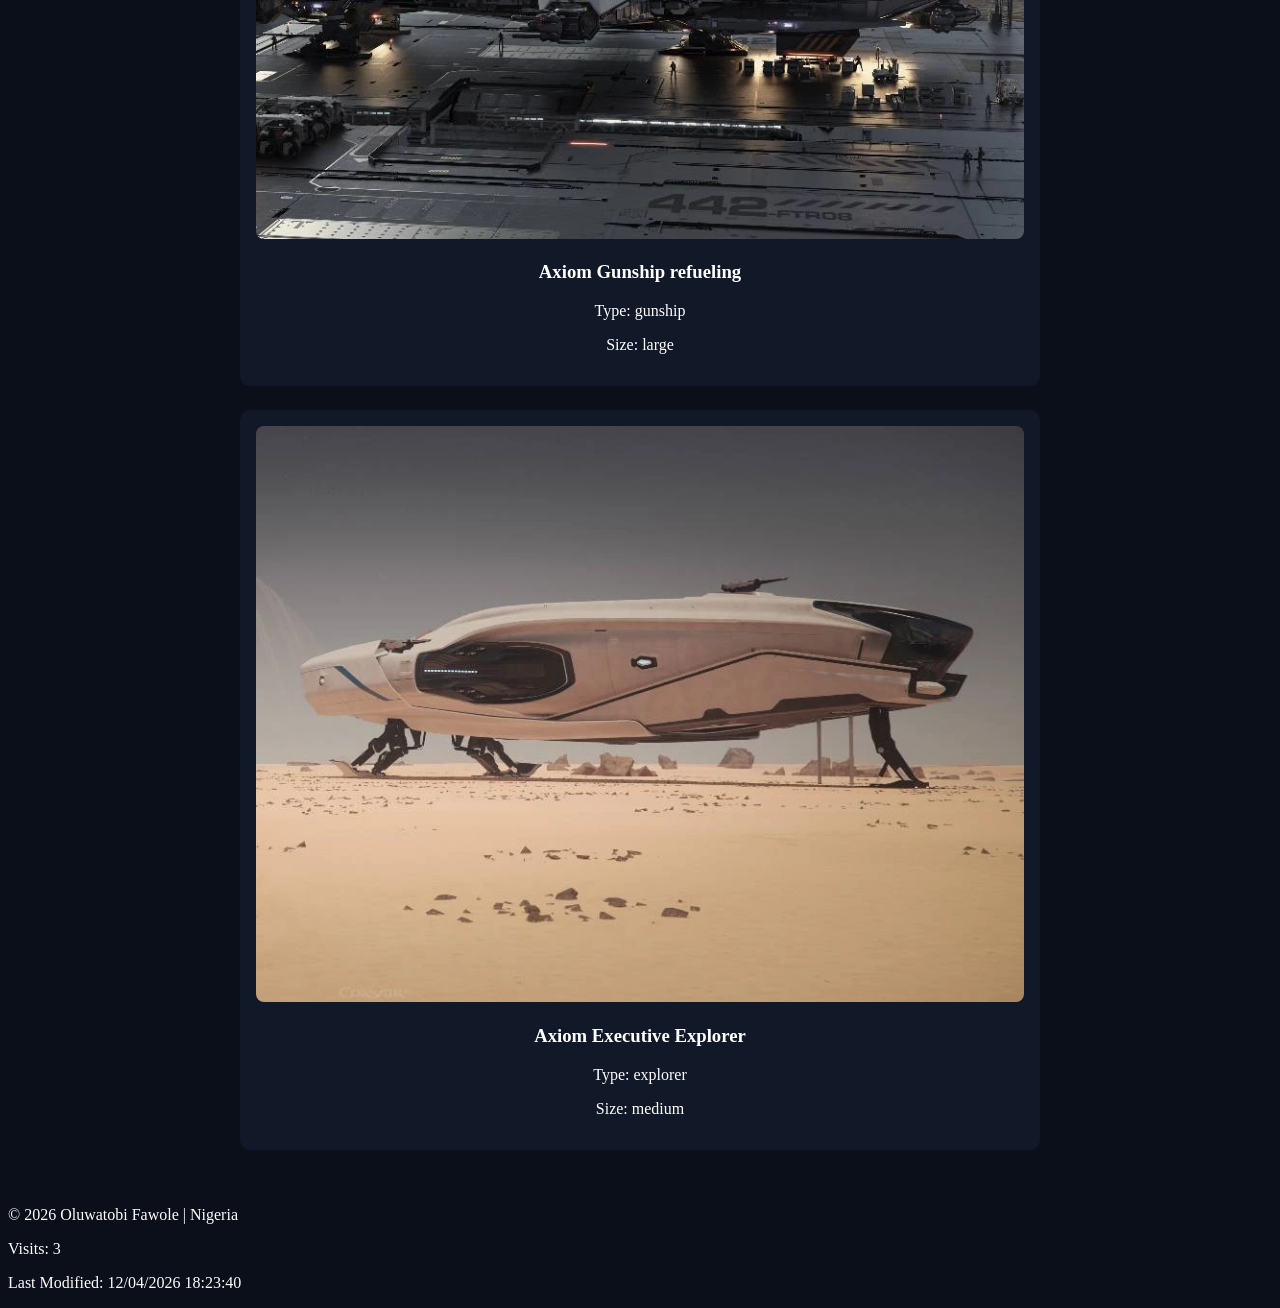
<file: project/fleet.html>
<!DOCTYPE html>
<html lang="en">
<head>
<meta charset="UTF-8">
<meta name="viewport" content="width=device-width, initial-scale=1.0">

<title>Fleet - Axiom Spaceworks</title>
<meta name="description" content="Explore the fleet of Axiom Spaceworks spacecraft.">
<meta name="author" content="Oluwatobi Fawole">

<link rel="stylesheet" href="styles/project.css">
<script src="scripts/project.js" defer></script>
</head>

<body>

<header>
  <img src="images/logo.png" alt="Axiom Spaceworks logo" class="logo">
  <h1>Axiom Spaceworks</h1>

  <button id="menu">☰</button>

  <nav>
    <a href="index.html">Home</a>
    <a href="fleet.html">Fleet</a>
    <a href="contact.html">Contact</a>
    <a href="references.html">References</a>
  </nav>
</header>

<main>

<h2>Our Fleet</h2>

<div class="filters">
  <button id="all">All</button>
  <button id="large">Large Ships</button>
  <button id="explorer">Exploration</button>
</div>

<div class="grid" id="fleet-container"></div>

</main>

<footer>
<p>© <span id="year"></span> Oluwatobi Fawole | Nigeria</p>
<p id="visits"></p>
<p id="lastModified"></p>
</footer>

</body>
</html>
</file>
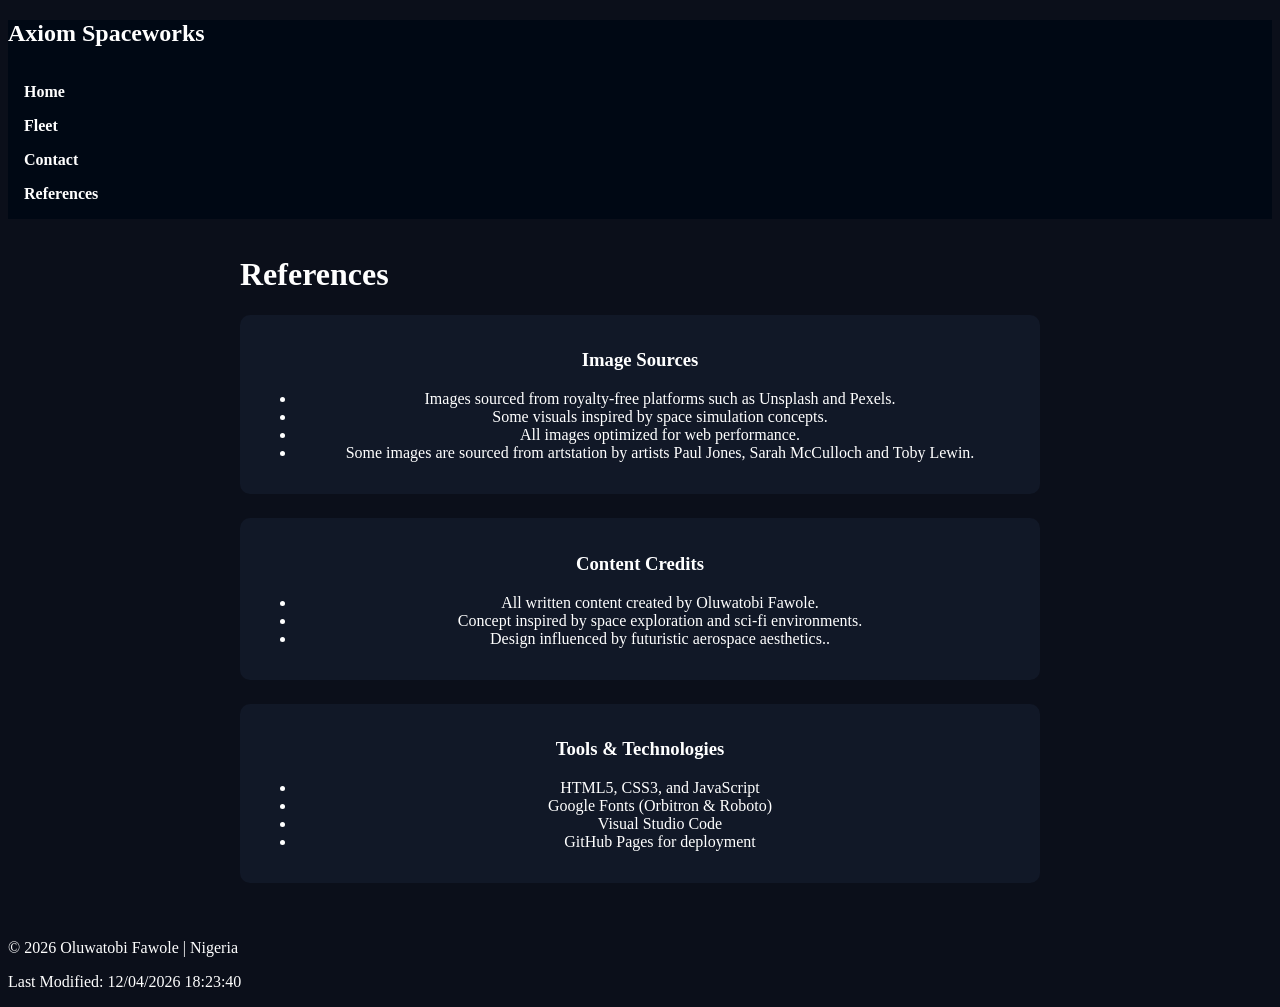
<file: project/references.html>
<!DOCTYPE html>
<html lang="en">
<head>
  <meta charset="UTF-8">
  <meta name="viewport" content="width=device-width, initial-scale=1.0">

  <title>Axiom Spaceworks – References</title>

  <meta name="description" content="References for Axiom Spaceworks website project by Oluwatobi Fawole including image sources and content credits.">
  <meta name="author" content="Oluwatobi Fawole">

  <!-- Google Fonts -->
  <link rel="preconnect" href="https://fonts.googleapis.com">
  <link rel="preconnect" href="https://fonts.gstatic.com" crossorigin>
  <link href="https://fonts.googleapis.com/css2?family=Orbitron:wght@500&family=Roboto:wght@400;700&display=swap" rel="stylesheet">

  <!-- CSS -->
  <link rel="stylesheet" href="styles/project.css">

  <!-- JS -->
  <script src="scripts/project.js" defer></script>
</head>

<body>

  <!-- HEADER -->
  <header>
    <h2>Axiom Spaceworks</h2>

    <button id="menu">☰</button>

    <nav>
      <a href="index.html">Home</a>
      <a href="fleet.html">Fleet</a>
      <a href="contact.html">Contact</a>
      <a href="references.html">References</a>
    </nav>
  </header>

  <!-- MAIN -->
  <main>
    <h1>References</h1>

    <section class="card">
      <h3>Image Sources</h3>
      <ul>
        <li>Images sourced from royalty-free platforms such as Unsplash and Pexels.</li>
        <li>Some visuals inspired by space simulation concepts.</li>
        <li>All images optimized for web performance.</li>
        <li>Some images are sourced from artstation by artists Paul Jones, Sarah McCulloch and Toby Lewin.</li>
      </ul>
    </section>

    <section class="card">
      <h3>Content Credits</h3>
      <ul>
        <li>All written content created by Oluwatobi Fawole.</li>
        <li>Concept inspired by space exploration and sci-fi environments.</li>
        <li>Design influenced by futuristic aerospace aesthetics..</li>
      </ul>
    </section>

    <section class="card">
      <h3>Tools & Technologies</h3>
      <ul>
        <li>HTML5, CSS3, and JavaScript</li>
        <li>Google Fonts (Orbitron & Roboto)</li>
        <li>Visual Studio Code</li>
        <li>GitHub Pages for deployment</li>
      </ul>
    </section>

  </main>

  <!-- FOOTER -->
  <footer>
    <p>
      © <span id="year"></span> Oluwatobi Fawole | Nigeria
    </p>

    <p id="lastModified"></p>
  </footer>

</body>
</html>
</file>
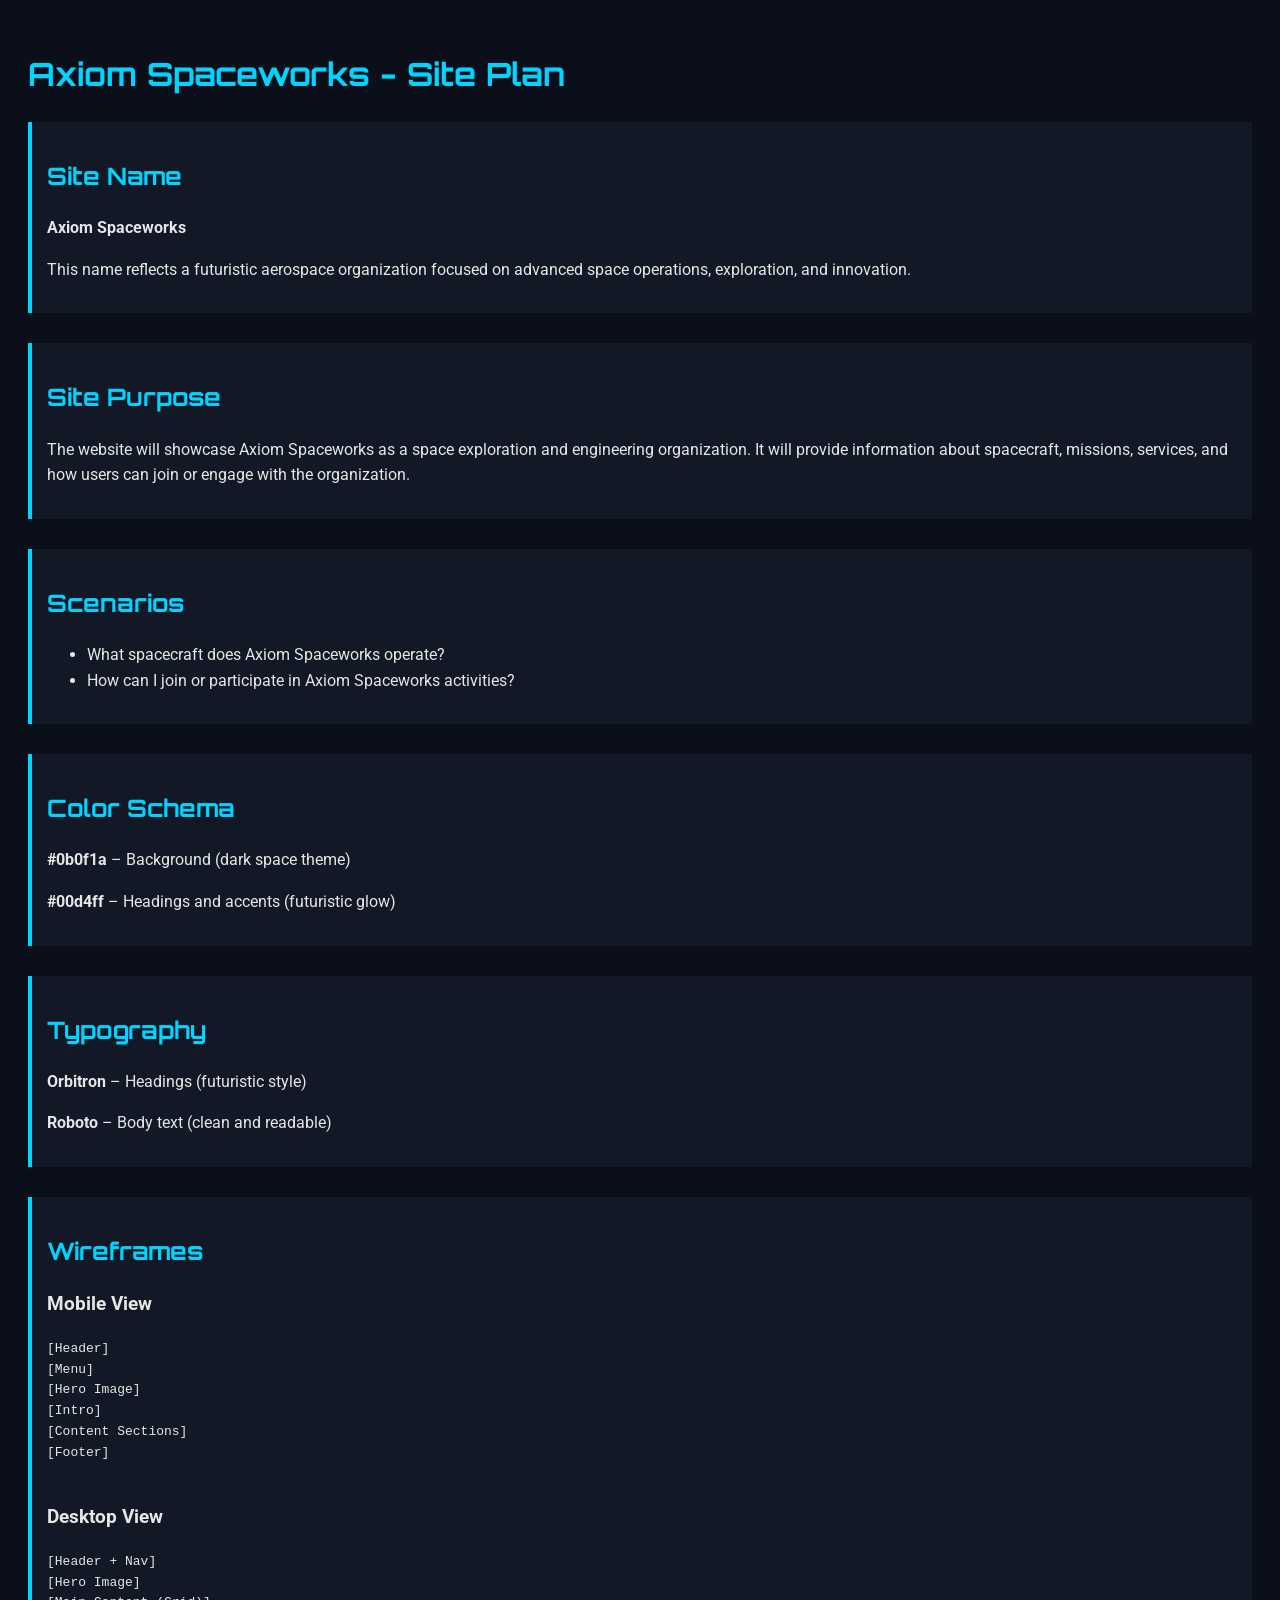
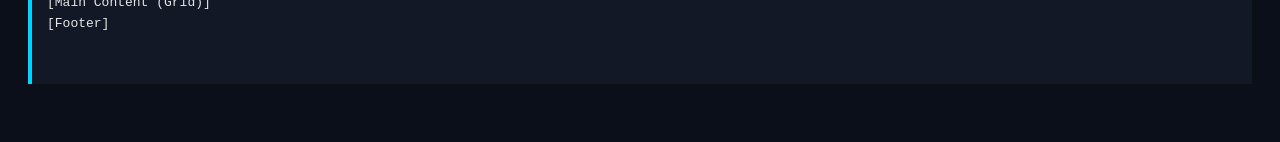
<file: project/siteplan.html>
<!DOCTYPE html>
<html lang="en">
<head>
  <meta charset="UTF-8">
  <meta name="viewport" content="width=device-width, initial-scale=1.0">

  <title>Axiom Spaceworks Site Plan</title>

  <meta name="description" content="Website planning document for Axiom Spaceworks project.">
  <meta name="author" content="Oluwatobi Fawole">

  <!-- Google Fonts -->
  <link rel="preconnect" href="https://fonts.googleapis.com">
  <link rel="preconnect" href="https://fonts.gstatic.com" crossorigin>
  <link href="https://fonts.googleapis.com/css2?family=Orbitron:wght@500&family=Roboto:wght@400;700&display=swap" rel="stylesheet">

  <link rel="stylesheet" href="styles.css">
  
</head>

<body>

<h1>Axiom Spaceworks - Site Plan</h1>

<section>
  <h2>Site Name</h2>
  <p><strong>Axiom Spaceworks</strong></p>
  <p>This name reflects a futuristic aerospace organization focused on advanced space operations, exploration, and innovation.</p>
</section>

<section>
  <h2>Site Purpose</h2>
  <p>The website will showcase Axiom Spaceworks as a space exploration and engineering organization. It will provide information about spacecraft, missions, services, and how users can join or engage with the organization.</p>
</section>

<section>
  <h2>Scenarios</h2>
  <ul>
    <li>What spacecraft does Axiom Spaceworks operate?</li>
    <li>How can I join or participate in Axiom Spaceworks activities?</li>
  </ul>
</section>

<section>
  <h2>Color Schema</h2>
  <p><strong>#0b0f1a</strong> – Background (dark space theme)</p>
  <p><strong>#00d4ff</strong> – Headings and accents (futuristic glow)</p>
</section>

<section>
  <h2>Typography</h2>
  <p><strong>Orbitron</strong> – Headings (futuristic style)</p>
  <p><strong>Roboto</strong> – Body text (clean and readable)</p>
</section>

<section>
  <h2>Wireframes</h2>

  <h3>Mobile View</h3>
  <pre>
[Header]
[Menu]
[Hero Image]
[Intro]
[Content Sections]
[Footer]
  </pre>

  <h3>Desktop View</h3>
  <pre>
[Header + Nav]
[Hero Image]
[Main Content (Grid)]
[Footer]
  </pre>
</section>

</body>
</html>
</file>
<file: styles/base.css>
/* Global styles */
body {
    font-family: "Open Sans", sans-serif;
    margin: 0;
}

/* Headings */
h1, h2, #course-title {
    font-family: "Roboto", sans-serif;
}

/* Header */
header {
    background-color: #333;
    color: white;
    text-align: center;
}

#course-title {
    display: block;
    font-size: 1.5rem;
    margin-bottom: 10px;
}

nav {
    display: flex;
    justify-content: center;
    gap: 20px;
}

nav a {
    color: white;
    text-decoration: none;
    padding: 8px 12px;
}

nav a:hover {
    background: #555;
    border-radius: 5px;
}

main {
    max-width: 900px;
    margin: auto;
    padding: 20px;
    display: grid;
    grid-template-columns: 1fr;
    gap: 20px;
}

.card {
    background: white;
    padding: 15px;
    border-radius: 8px;
}

.card img {
    width: 100%;
    max-width: 250px;
}

footer {
    text-align: center;
    padding: 10px;
    background: #222;
    color: white;
}
</file>
<file: project/styles/project.css>
body {
  background: #0b0f1a;
  color: white;
}

header {
  background: #000814;
}

nav a {
  color: #00bfff;
}

nav a:hover {
  color: white;
}

.card {
  background: #111827;
  border-radius: 10px;
  padding: 1rem;
}

.filters {
  text-align: center;
  margin: 1rem;
}

.filters button {
  padding: 0.5rem 1rem;
  margin: 0.3rem;
  border: none;
  background: #00bfff;
  color: black;
  cursor: pointer;
  border-radius: 5px;
}

.filters button:hover {
  background: white;
}

.card {
  background: #111827;
  padding: 1rem;
  border-radius: 10px;
  text-align: center;
}

.card img {
  width: 100%;
  border-radius: 8px;
}

main {
  max-width: 800px;
  margin: auto;
  padding: 1rem;
}

.card {
  margin-bottom: 1.5rem;
}

/* MOBILE NAV DEFAULT (HIDDEN) */
nav {
  display: none;
  flex-direction: column;
  gap: 1rem;
  background: #0b1d3a;
  padding: 1rem;
}

/* WHEN MENU IS OPEN */
nav.open {
  display: flex;
}

/* NAV LINKS */
nav a {
  color: white;
  text-decoration: none;
  font-weight: bold;
}

/* HAMBURGER BUTTON */
#menu {
  font-size: 1.5rem;
  background: none;
  border: none;
  color: white;
  cursor: pointer;
}

@media (min-width: 768px) {
  nav {
    display: flex !important;
    flex-direction: column;
    background: none;
  }

  #menu {
    display: none;
  }
}
</file>
<file: styles/form.css>
body {
  font-family: Arial, sans-serif;
  padding: 20px;
  background: #f4f4f4;
}

h1 {
  text-align: center;
}

form {
  max-width: 500px;
  margin: auto;
  background: white;
  padding: 20px;
  border-radius: 10px;
}

label, legend {
  display: block;
  margin-top: 15px;
  font-weight: bold;
}

input, select, textarea {
  width: 100%;
  padding: 8px;
  margin-top: 5px;
}

fieldset {
  margin-top: 15px;
}

input[type="submit"] {
  margin-top: 20px;
  background: black;
  color: white;
  cursor: pointer;
}

footer {
  text-align: center;
  margin-top: 20px;
}

@media (min-width: 600px) {
  form {
    max-width: 600px;
  }
}
</file>
<file: styles/place.css>
:root {
    --primary: #008753;
    --secondary: #ffffff;
}

body {
    font-family: Arial, sans-serif;
    margin: 0;
}

/* Header */
header {
    background: var(--primary);
    color: white;
    text-align: center;
    padding: 1rem;
}

/* Hero */
.hero img {
    width: 100%;
    height: auto;
}

/* Layout */
main {
    max-width: 900px;
    margin: auto;
    padding: 20px;
}

/* Sections */
.info, .weather {
    margin-bottom: 20px;
}

/* Weather icon (mobile) */
.weather-icon {
    width: 50px;
}

/* LARGE VIEW */
@media (min-width: 768px) {

main {
    display: grid;
    grid-template-columns: 1fr 1fr;
    gap: 20px;
}

/* PSEUDO ELEMENT FOR WEATHER ICON */
.weather h2::after {
    content: " ⛅";
}

.weather-icon {
    display: none;
}

}
</file>
<file: styles/temples.css>
/* RESET */
* {
  margin: 0;
  padding: 0;
  box-sizing: border-box;
}

/* BODY */
body {
  font-family: 'Roboto', sans-serif;
  line-height: 1.6;
  background-color: #f5f5f5;
}

/* HEADER */
header {
  background-color: #333;
  color: white;
  padding: 1rem;
}

header h2 {
  margin-bottom: 10px;
}

/* NAV */
nav {
  display: none;
  flex-direction: column;
}

nav a {
  color: white;
  text-decoration: none;
  padding: 10px;
}

nav a:hover {
  background-color: #555;
}

/* OPEN MENU */
nav.open {
  display: flex;
}

/* MENU BUTTON */
#menu {
  background: none;
  border: none;
  color: white;
  font-size: 1.5rem;
  cursor: pointer;
}

/* MAIN */
main {
  padding: 20px;
}

h1 {
  text-align: center;
  margin-bottom: 20px;
}

/* TEMPLE GRID */
#temple-container {
  display: grid;
  grid-template-columns: 1fr;
  gap: 20px;
}

/* CARD */
section {
  background: white;
  padding: 15px;
  border-radius: 10px;
  box-shadow: 0 0 10px rgba(0,0,0,0.1);
  text-align: center;
}

section img {
  width: 100%;
  height: auto;
  border-radius: 8px;
  margin-top: 10px;
}

/* FOOTER */
footer {
  text-align: center;
  padding: 15px;
  background-color: #333;
  color: white;
  margin-top: 20px;
}

/* DESKTOP VIEW */
@media (min-width: 768px) {

  nav {
    display: flex !important;
    flex-direction: row;
    justify-content: center;
  }

  #menu {
    display: none;
  }

  #temple-container {
    grid-template-columns: repeat(auto-fit, minmax(250px, 1fr));
  }
}
</file>
<file: styles/temples-large.css>
@media (min-width: 768px){

#menu{
display:none;
}

nav{
display:flex;
justify-content:center;
gap:20px;
}

.gallery{
grid-template-columns: repeat(3, 1fr);
}

}
</file>
<file: form-project/styles/form.css>
body {
  font-family: Arial, sans-serif;
  padding: 20px;
  background: #f4f4f4;
}

h1 {
  text-align: center;
}

form {
  max-width: 500px;
  margin: auto;
  background: white;
  padding: 20px;
  border-radius: 10px;
}

label, legend {
  display: block;
  margin-top: 15px;
  font-weight: bold;
}

input, select, textarea {
  width: 100%;
  padding: 8px;
  margin-top: 5px;
}

fieldset {
  margin-top: 15px;
}

input[type="submit"] {
  margin-top: 20px;
  background: black;
  color: white;
  cursor: pointer;
}

footer {
  text-align: center;
  margin-top: 20px;
}
</file>
<file: project/styles.css>
body {
      font-family: 'Roboto', sans-serif;
      background-color: #0b0f1a;
      color: #e6e6e6;
      padding: 20px;
      line-height: 1.6;
    }

    h1, h2 {
      font-family: 'Orbitron', sans-serif;
      color: #00d4ff;
    }

    section {
      margin-bottom: 30px;
      padding: 15px;
      border-left: 4px solid #00d4ff;
      background-color: #121826;
    }
</file>
